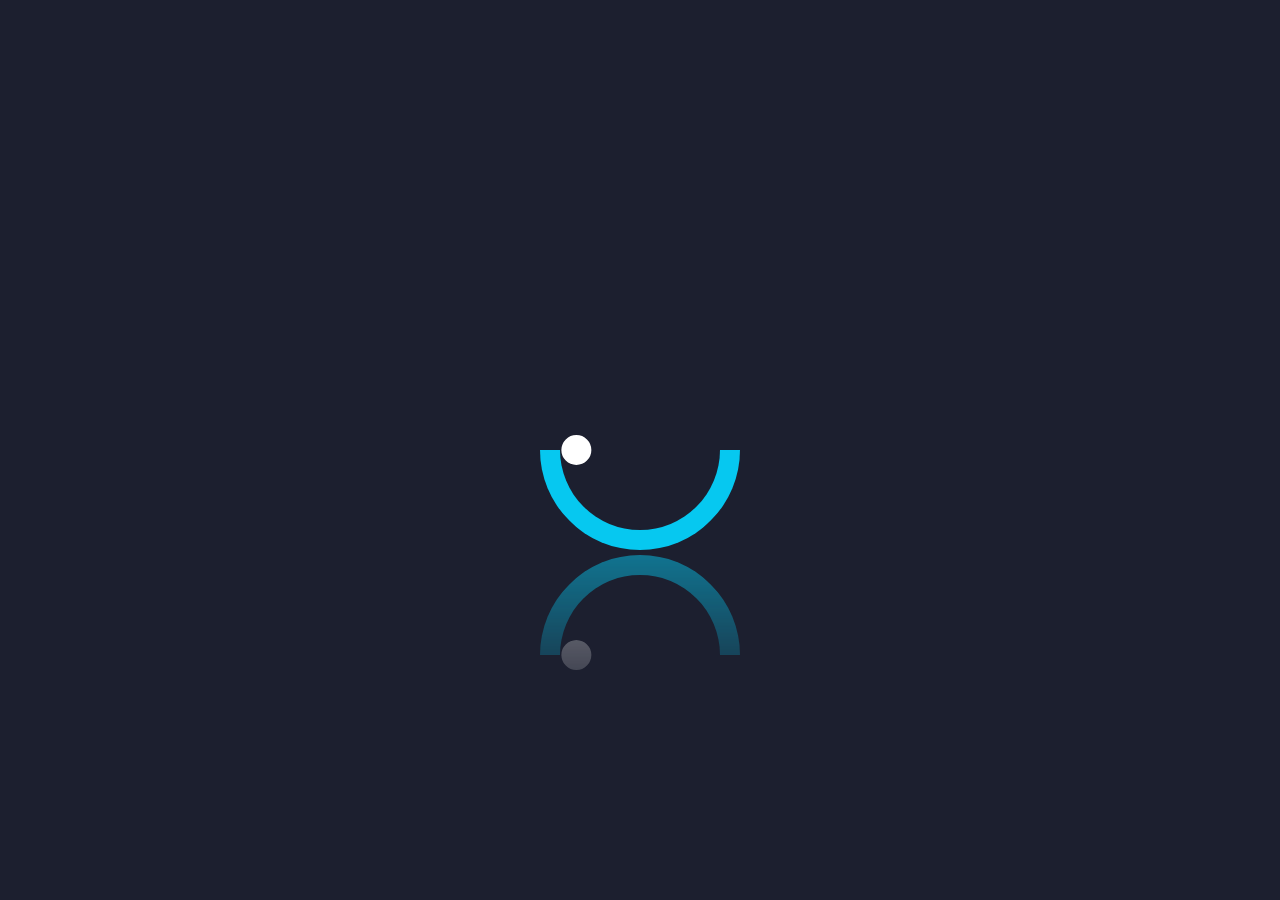
<file: 永动机/index.html>
<!DOCTYPE html>
<html lang="zh-CN">
	<head>
		<meta charset="UTF-8" />
		<meta name="viewport" content="width=device-width, initial-scale=1.0" />
		<title>永动机</title>
		<link rel="stylesheet" href="css/index.css" />
	</head>
	<body>
		<div class="container">
			<div class="loader">
				<div class="ball"></div>
			</div>
		</div>
	</body>
</html>
</file>
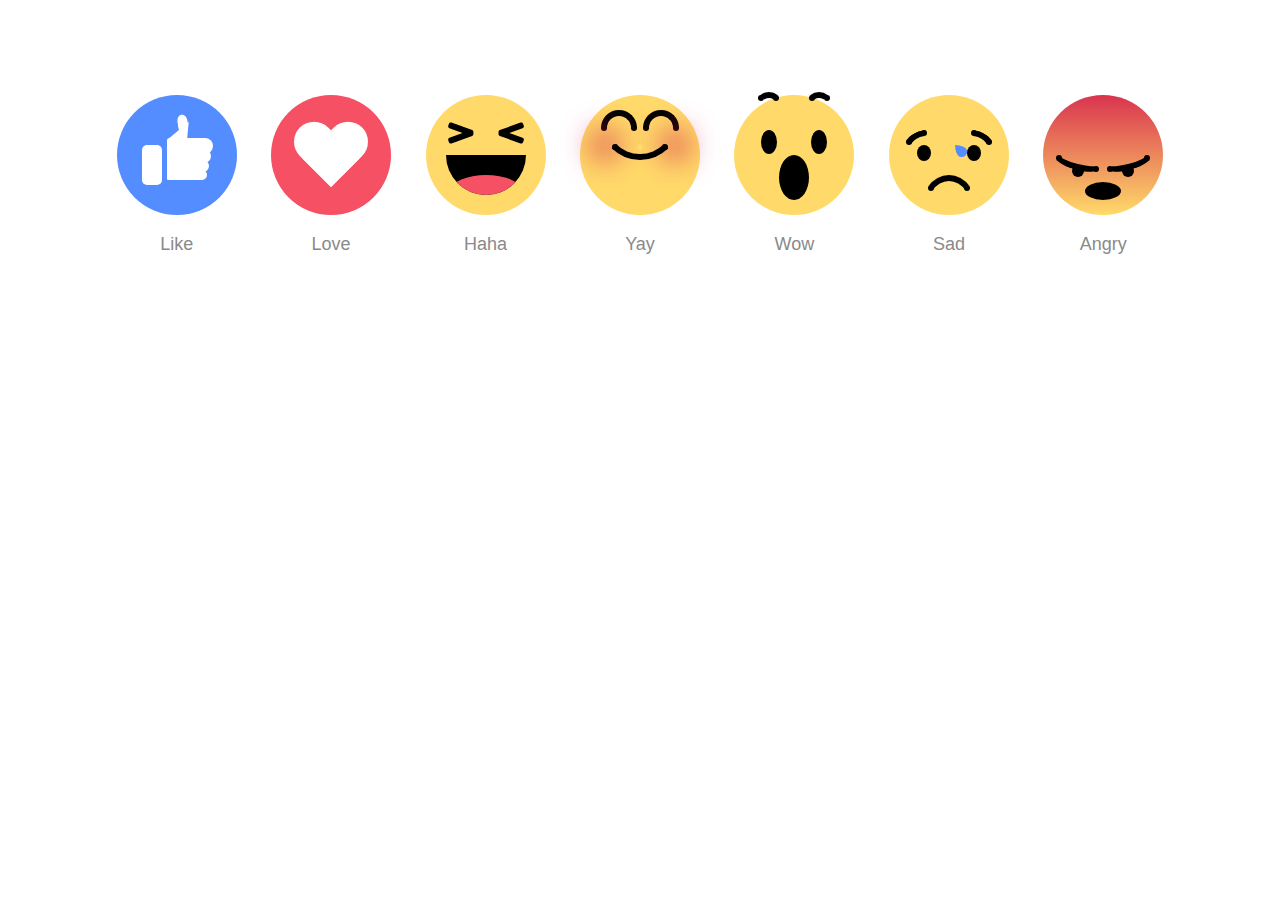
<file: CSS制作动态表情.html>
<!DOCTYPE html>
<html lang="en">

<head>
    <meta charset="UTF-8">
    <title>NBemoji</title>
    <!-- <link rel="stylesheet" href="style.css"> -->
    <style>
        body {
            text-align: center;
            margin: 80px auto 0;
            font-family: "Lucida Sans Unicode", "Lucida Grande", sans-serif;
        }

        .emoji {
            width: 120px;
            height: 120px;
            margin: 15px;
            background: #FFDA6A;
            display: inline-block;
            border-radius: 50%;
            position: relative;
        }

        .emoji:after {
            position: absolute;
            bottom: -40px;
            font-size: 18px;
            width: 60px;
            left: calc(50% - 30px);
            color: #8A8A8A;
        }

        .emoji__face,
        .emoji__eyebrows,
        .emoji__eyes,
        .emoji__mouth,
        .emoji__tongue,
        .emoji__heart,
        .emoji__hand,
        .emoji__thumb {
            position: absolute;
        }

        .emoji__face:before,
        .emoji__face:after,
        .emoji__eyebrows:before,
        .emoji__eyebrows:after,
        .emoji__eyes:before,
        .emoji__eyes:after,
        .emoji__mouth:before,
        .emoji__mouth:after,
        .emoji__tongue:before,
        .emoji__tongue:after,
        .emoji__heart:before,
        .emoji__heart:after,
        .emoji__hand:before,
        .emoji__hand:after,
        .emoji__thumb:before,
        .emoji__thumb:after {
            position: absolute;
            content: '';
        }

        .emoji__face {
            width: inherit;
            height: inherit;
        }

        .emoji--like {
            background: #548DFF;
        }

        .emoji--like:after {
            content: 'Like';
        }

        .emoji--like .emoji__hand {
            left: 25px;
            bottom: 30px;
            width: 20px;
            height: 40px;
            background: #FFFFFF;
            border-radius: 5px;
            z-index: 0;
            animation: hands-up 2s linear infinite;
        }

        .emoji--like .emoji__hand:before {
            left: 25px;
            bottom: 5px;
            width: 40px;
            background: inherit;
            height: 10px;
            border-radius: 2px 10px 10px 2px;
            box-shadow: 1px -9px 0 1px #FFFFFF, 2px -19px 0 2px #FFFFFF, 3px -29px 0 3px #FFFFFF;
        }

        .emoji--like .emoji__thumb {
            border-bottom: 20px solid #FFFFFF;
            border-left: 20px solid transparent;
            top: -25px;
            right: -25px;
            z-index: 2;
            transform: rotate(5deg);
            transform-origin: 0% 100%;
            animation: thumbs-up 2s linear infinite;
        }

        .emoji--like .emoji__thumb:before {
            border-radius: 50% 50% 0 0;
            background: #FFFFFF;
            width: 10px;
            height: 12px;
            left: -10px;
            top: -8px;
            transform: rotate(-15deg);
            transform-origin: 100% 100%;
            box-shadow: -1px 4px 0 -1px #FFFFFF;
        }

        .emoji--love {
            background: #F55064;
        }

        .emoji--love:after {
            content: 'Love';
        }

        .emoji--love .emoji__heart {
            left: calc(50% - 40px);
            top: calc(50% - 40px);
            width: 80px;
            height: 80px;
            animation: heart-beat 1s linear infinite alternate;
        }

        .emoji--love .emoji__heart:before,
        .emoji--love .emoji__heart:after {
            left: calc(50% - 20px);
            top: calc(50% - 32px);
            width: 40px;
            height: 64px;
            background: #FFFFFF;
            border-radius: 20px 20px 0 0;
        }

        .emoji--love .emoji__heart:before {
            transform: translate(20px) rotate(-45deg);
            transform-origin: 0 100%;
        }

        .emoji--love .emoji__heart:after {
            transform: translate(-20px) rotate(45deg);
            transform-origin: 100% 100%;
        }

        .emoji--haha:after {
            content: 'Haha';
        }

        .emoji--haha .emoji__face {
            animation: haha-face 2s linear infinite;
        }

        .emoji--haha .emoji__eyes {
            width: 26px;
            height: 6px;
            border-radius: 2px;
            left: calc(50% - 13px);
            top: 35px;
            transform: rotate(20deg);
            background: transparent;
            box-shadow: -25px 5px 0 0 #000000, 25px -5px 0 0 #000000;
        }

        .emoji--haha .emoji__eyes:after {
            left: 0;
            top: 0;
            width: 26px;
            height: 6px;
            border-radius: 2px;
            transform: rotate(-40deg);
            background: transparent;
            box-shadow: -25px -5px 0 0 #000000, 25px 5px 0 0 #000000;
        }

        .emoji--haha .emoji__mouth {
            width: 80px;
            height: 40px;
            left: calc(50% - 40px);
            top: 50%;
            background: #000000;
            border-radius: 0 0 40px 40px;
            overflow: hidden;
            z-index: 1;
            animation: haha-mouth 2s linear infinite;
        }

        .emoji--haha .emoji__tongue {
            width: 70px;
            height: 30px;
            background: #F55064;
            left: calc(50% - 35px);
            bottom: -10px;
            border-radius: 50%;
        }

        .emoji--yay:after {
            content: 'Yay';
            animation: yay-reverse 1s linear infinite;
        }

        .emoji--yay .emoji__face {
            animation: yay 1s linear infinite alternate;
        }

        .emoji--yay .emoji__eyebrows {
            left: calc(50% - 3px);
            top: 30px;
            height: 6px;
            width: 6px;
            border-radius: 50%;
            background: transparent;
            box-shadow: -6px 0 0 0 #000000, -36px 0 0 0px #000000, 6px 0 0 0 #000000, 36px 0 0 0px #000000;
        }

        .emoji--yay .emoji__eyebrows:before,
        .emoji--yay .emoji__eyebrows:after {
            width: 36px;
            height: 18px;
            border-radius: 60px 60px 0 0;
            background: transparent;
            border: 6px solid black;
            box-sizing: border-box;
            border-bottom: 0;
            bottom: 3px;
            left: calc(50% - 18px);
        }

        .emoji--yay .emoji__eyebrows:before {
            margin-left: -21px;
        }

        .emoji--yay .emoji__eyebrows:after {
            margin-left: 21px;
        }

        .emoji--yay .emoji__mouth {
            top: 60px;
            background: transparent;
            left: 50%;
        }

        .emoji--yay .emoji__mouth:after {
            width: 80px;
            height: 80px;
            left: calc(50% - 40px);
            top: -75px;
            border-radius: 50%;
            background: transparent;
            border: 6px solid #000000;
            box-sizing: border-box;
            border-top-color: transparent;
            border-left-color: transparent;
            border-right-color: transparent;
            z-index: 1;
        }

        .emoji--yay .emoji__mouth:before {
            width: 6px;
            height: 6px;
            background: transparent;
            border-radius: 50%;
            bottom: 5px;
            left: calc(50% - 3px);
            box-shadow: -25px 0 0 0 #000000, 25px 0 0 0 #000000, -35px -2px 30px 10px #D5234C, 35px -2px 30px 10px #D5234C;
        }

        .emoji--wow:after {
            content: 'Wow';
        }

        .emoji--wow .emoji__face {
            animation: wow-face 3s linear infinite;
        }

        .emoji--wow .emoji__eyebrows {
            left: calc(50% - 3px);
            height: 6px;
            width: 6px;
            border-radius: 50%;
            background: transparent;
            box-shadow: -18px 0 0 0 #000000, -33px 0 0 0 #000000, 18px 0 0 0 #000000, 33px 0 0 0 #000000;
            animation: wow-brow 3s linear infinite;
        }

        .emoji--wow .emoji__eyebrows:before,
        .emoji--wow .emoji__eyebrows:after {
            width: 24px;
            height: 20px;
            border: 6px solid #000000;
            box-sizing: border-box;
            border-radius: 50%;
            border-bottom-color: transparent;
            border-left-color: transparent;
            border-right-color: transparent;
            top: -3px;
            left: calc(50% - 12px);
        }

        .emoji--wow .emoji__eyebrows:before {
            margin-left: -25px;
        }

        .emoji--wow .emoji__eyebrows:after {
            margin-left: 25px;
        }

        .emoji--wow .emoji__eyes {
            width: 16px;
            height: 24px;
            left: calc(50% - 8px);
            top: 35px;
            border-radius: 50%;
            background: transparent;
            box-shadow: 25px 0 0 0 #000000, -25px 0 0 0 #000000;
        }

        .emoji--wow .emoji__mouth {
            width: 30px;
            height: 45px;
            left: calc(50% - 15px);
            top: 50%;
            border-radius: 50%;
            background: #000000;
            animation: wow-mouth 3s linear infinite;
        }

        .emoji--sad:after {
            content: 'Sad';
        }

        .emoji--sad .emoji__face {
            animation: sad-face 2s ease-in infinite;
        }

        .emoji--sad .emoji__eyebrows {
            left: calc(50% - 3px);
            top: 35px;
            height: 6px;
            width: 6px;
            border-radius: 50%;
            background: transparent;
            box-shadow: -40px 9px 0 0 #000000, -25px 0 0 0 #000000, 25px 0 0 0 #000000, 40px 9px 0 0 #000000;
        }

        .emoji--sad .emoji__eyebrows:before,
        .emoji--sad .emoji__eyebrows:after {
            width: 30px;
            height: 20px;
            border: 6px solid #000000;
            box-sizing: border-box;
            border-radius: 50%;
            border-bottom-color: transparent;
            border-left-color: transparent;
            border-right-color: transparent;
            top: 2px;
            left: calc(50% - 15px);
        }

        .emoji--sad .emoji__eyebrows:before {
            margin-left: -30px;
            transform: rotate(-30deg);
        }

        .emoji--sad .emoji__eyebrows:after {
            margin-left: 30px;
            transform: rotate(30deg);
        }

        .emoji--sad .emoji__eyes {
            width: 14px;
            height: 16px;
            left: calc(50% - 7px);
            top: 50px;
            border-radius: 50%;
            background: transparent;
            box-shadow: 25px 0 0 0 #000000, -25px 0 0 0 #000000;
        }

        .emoji--sad .emoji__eyes:after {
            background: #548DFF;
            width: 12px;
            height: 12px;
            margin-left: 6px;
            border-radius: 0 100% 40% 50% / 0 50% 40% 100%;
            transform-origin: 0% 0%;
            animation: tear-drop 2s ease-in infinite;
        }

        .emoji--sad .emoji__mouth {
            width: 60px;
            height: 80px;
            left: calc(50% - 30px);
            top: 80px;
            box-sizing: border-box;
            border: 6px solid #000000;
            border-radius: 50%;
            border-bottom-color: transparent;
            border-left-color: transparent;
            border-right-color: transparent;
            background: transparent;
            animation: sad-mouth 2s ease-in infinite;
        }

        .emoji--sad .emoji__mouth:after {
            width: 6px;
            height: 6px;
            background: transparent;
            border-radius: 50%;
            top: 4px;
            left: calc(50% - 3px);
            box-shadow: -18px 0 0 0 #000000, 18px 0 0 0 #000000;
        }

        .emoji--angry {
            background: linear-gradient(#D5234C -10%, #FFDA6A);
            background-size: 100%;
            animation: angry-color 2s ease-in infinite;
        }

        .emoji--angry:after {
            content: 'Angry';
        }

        .emoji--angry .emoji__face {
            animation: angry-face 2s ease-in infinite;
        }

        .emoji--angry .emoji__eyebrows {
            left: calc(50% - 3px);
            top: 55px;
            height: 6px;
            width: 6px;
            border-radius: 50%;
            background: transparent;
            box-shadow: -44px 5px 0 0 #000000, -7px 16px 0 0 #000000, 7px 16px 0 0 #000000, 44px 5px 0 0 #000000;
        }

        .emoji--angry .emoji__eyebrows:before,
        .emoji--angry .emoji__eyebrows:after {
            width: 50px;
            height: 20px;
            border: 6px solid #000000;
            box-sizing: border-box;
            border-radius: 50%;
            border-top-color: transparent;
            border-left-color: transparent;
            border-right-color: transparent;
            top: 0;
            left: calc(50% - 25px);
        }

        .emoji--angry .emoji__eyebrows:before {
            margin-left: -25px;
            transform: rotate(15deg);
        }

        .emoji--angry .emoji__eyebrows:after {
            margin-left: 25px;
            transform: rotate(-15deg);
        }

        .emoji--angry .emoji__eyes {
            width: 12px;
            height: 12px;
            left: calc(50% - 6px);
            top: 70px;
            border-radius: 50%;
            background: transparent;
            box-shadow: 25px 0 0 0 #000000, -25px 0 0 0 #000000;
        }

        .emoji--angry .emoji__mouth {
            width: 36px;
            height: 18px;
            left: calc(50% - 18px);
            bottom: 15px;
            background: #000000;
            border-radius: 50%;
            animation: angry-mouth 2s ease-in infinite;
        }

        @keyframes heart-beat {
            25% {
                transform: scale(1.1);
            }

            75% {
                transform: scale(0.6);
            }
        }

        @keyframes haha-face {
            10% {
                transform: translateY(25px);
            }

            20% {
                transform: translateY(15px);
            }

            30% {
                transform: translateY(25px);
            }

            40% {
                transform: translateY(15px);
            }

            50% {
                transform: translateY(25px);
            }

            60% {
                transform: translateY(0);
            }

            70% {
                transform: translateY(-10px);
            }

            80% {
                transform: translateY(0);
            }

            90% {
                transform: translateY(-10px);
            }
        }

        @keyframes haha-mouth {
            10% {
                transform: scale(0.6);
                top: 45%;
            }

            20% {
                transform: scale(0.8);
                top: 45%;
            }

            30% {
                transform: scale(0.6);
                top: 45%;
            }

            40% {
                transform: scale(0.8);
                top: 45%;
            }

            50% {
                transform: scale(0.6);
                top: 45%;
            }

            60% {
                transform: scale(1);
                top: 50%;
            }

            70% {
                transform: scale(1.2);
                top: 50%;
            }

            80% {
                transform: scale(1);
                top: 50%;
            }

            90% {
                transform: scale(1.1);
                top: 50%;
            }
        }

        @keyframes yay {
            25% {
                transform: rotate(-15deg);
            }

            75% {
                transform: rotate(15deg);
            }
        }

        @keyframes wow-face {

            15%,
            25% {
                transform: rotate(20deg) translateX(-25px);
            }

            45%,
            65% {
                transform: rotate(-20deg) translateX(25px);
            }

            75%,
            100% {
                transform: rotate(0deg) translateX(0);
            }
        }

        @keyframes wow-brow {

            15%,
            65% {
                top: 25px;
            }

            75%,
            100%,
            0% {
                top: 15px;
            }
        }

        @keyframes wow-mouth {

            10%,
            30% {
                width: 20px;
                height: 20px;
                left: calc(50% - 10px);
            }

            50%,
            70% {
                width: 30px;
                height: 40px;
                left: calc(50% - 15px);
            }

            75%,
            100% {
                height: 50px;
            }
        }

        @keyframes sad-face {

            25%,
            35% {
                top: -15px;
            }

            55%,
            95% {
                top: 10px;
            }

            100%,
            0% {
                top: 0;
            }
        }

        @keyframes sad-mouth {

            25%,
            35% {
                transform: scale(0.85);
                top: 70px;
            }

            55%,
            100%,
            0% {
                transform: scale(1);
                top: 80px;
            }
        }

        @keyframes tear-drop {

            0%,
            100% {
                display: block;
                left: 35px;
                top: 15px;
                transform: rotate(45deg) scale(0);
            }

            25% {
                display: block;
                left: 35px;
                transform: rotate(45deg) scale(2);
            }

            49.9% {
                display: block;
                left: 35px;
                top: 65px;
                transform: rotate(45deg) scale(0);
            }

            50% {
                display: block;
                left: -35px;
                top: 15px;
                transform: rotate(45deg) scale(0);
            }

            75% {
                display: block;
                left: -35px;
                transform: rotate(45deg) scale(2);
            }

            99.9% {
                display: block;
                left: -35px;
                top: 65px;
                transform: rotate(45deg) scale(0);
            }
        }

        @keyframes hands-up {
            25% {
                transform: rotate(15deg);
            }

            50% {
                transform: rotate(-15deg) translateY(-10px);
            }

            75%,
            100% {
                transform: rotate(0deg);
            }
        }

        @keyframes thumbs-up {
            25% {
                transform: rotate(20deg);
            }

            50%,
            100% {
                transform: rotate(5deg);
            }
        }

        @keyframes angry-color {

            45%,
            60% {
                background-size: 250%;
            }

            85%,
            100%,
            0% {
                background-size: 100%;
            }
        }

        @keyframes angry-face {

            35%,
            60% {
                transform: translateX(0) translateY(10px) scale(0.9);
            }

            40% {
                transform: translateX(-5px) translateY(10px) scale(0.9);
            }

            45% {
                transform: translateX(5px) translateY(10px) scale(0.9);
            }

            50% {
                transform: translateX(-5px) translateY(10px) scale(0.9);
            }

            55% {
                transform: translateX(5px) translateY(10px) scale(0.9);
            }
        }

        @keyframes angry-mouth {

            25%,
            50% {
                height: 6px;
                bottom: 25px;
            }
        }
    </style>
</head>

<body>
    <div class="emoji  emoji--like">
        <div class="emoji__hand">
            <div class="emoji__thumb"></div>
        </div>
    </div>
    <div class="emoji  emoji--love">
        <div class="emoji__heart"></div>
    </div>
    <div class="emoji  emoji--haha">
        <div class="emoji__face">
            <div class="emoji__eyes"></div>
            <div class="emoji__mouth">
                <div class="emoji__tongue"></div>
            </div>
        </div>
    </div>
    <div class="emoji  emoji--yay">
        <div class="emoji__face">
            <div class="emoji__eyebrows"></div>
            <div class="emoji__mouth"></div>
        </div>
    </div>
    <div class="emoji  emoji--wow">
        <div class="emoji__face">
            <div class="emoji__eyebrows"></div>
            <div class="emoji__eyes"></div>
            <div class="emoji__mouth"></div>
        </div>
    </div>
    <div class="emoji  emoji--sad">
        <div class="emoji__face">
            <div class="emoji__eyebrows"></div>
            <div class="emoji__eyes"></div>
            <div class="emoji__mouth"></div>
        </div>
    </div>
    <div class="emoji  emoji--angry">
        <div class="emoji__face">
            <div class="emoji__eyebrows"></div>
            <div class="emoji__eyes"></div>
            <div class="emoji__mouth"></div>
        </div>
    </div>
</body>

</html>
</file>
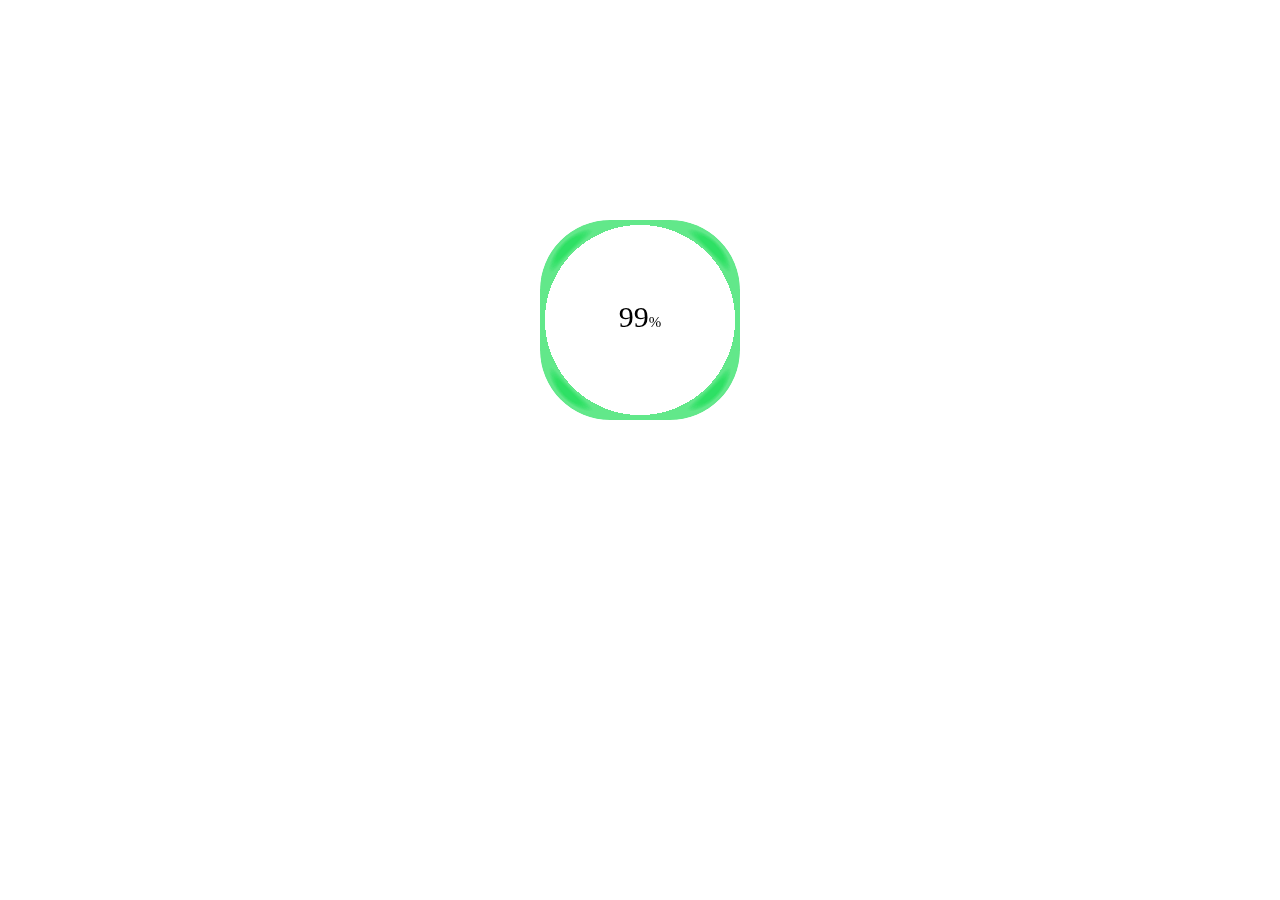
<file: 充电效果.html>
<!DOCTYPE html>
<html lang="en">
<head>
    <meta charset="UTF-8">
    <meta name="viewport" content="width=device-width, initial-scale=1.0">
    <meta http-equiv="X-UA-Compatible" content="ie=edge">
    <title>Document</title>
    <style>
        body,
        html {
            height: 100%;
        }

        body {
            margin: 0;
            display: flex;
            justify-content: center;
            align-items: center;
            /* 全局配色 */
            --c: rgb(47, 224, 100);
        }

        #box {
            width: 300px;
            height: 600px;
            position: relative;
            /* 背景色 */
            /* background: #f7f6f6; */
            overflow: hidden;
            padding: 50px 0;
            box-sizing: border-box;
        ;
        }

        .box {
            width: 100%;
            height: 100%;
            position: absolute;
            display: flex;
            justify-content: center;
            /* 此处尽量不要设置背景色,可以选择在父标签上设置背景色，否则没有黏黏的效果 */
            filter: url("#goo");
        }

        /* 电量文字 */
        .text {
            font-weight: 200;
            font-size: 30px;
            margin-top: 100px;
        }

        /* 电量文字 */
        .text span {
            font-size: 15px;
        }

        /* 顶部的两个旋转小球 */
        .top_ball {
            width: 200px;
            height: 200px;
            border-radius: 35%;
            opacity: 0.5;
            position: absolute;
            top: 20px;
            z-index: 10;
            /* 从中心向外剪切圆，相当于掏空 */
            -webkit-mask: radial-gradient(transparent 95px, white 0px);
        }

        /* 顶部的两个旋转小球 */
        .top_ball.one {
            background: var(--c);
            animation: ballZhuan 5s linear infinite;
        }

        /* 顶部的两个旋转小球 */
        .top_ball.two {
            background: var(--c);
            animation: ballZhuan 8s linear infinite;
        }

        @keyframes ballZhuan {
            100% {
                transform: rotate(360deg);
            }
        }

        /* 底部的小球 */
        .dot {
            display: block;
            width: 20px;
            height: 20px;
            border-radius: 50%;
            background: var(--c);
            position: absolute;
            z-index: -1;
            bottom: -50px;
        }

        .dot:nth-of-type(1) {
            width: 40px;
            height: 40px;
            right: 100px;
            animation: dotMove 5s linear infinite;
        }

        .dot:nth-of-type(2) {
            width: 50px;
            height: 50px;
            left: 100px;
            animation: dotMove 6s linear infinite;
        }

        .dot:nth-of-type(3) {
            animation: dotMove 3s linear infinite;
        }

        .dot:nth-of-type(4) {
            width: 15px;
            height: 15px;
            left: 100px;
            animation: dotMove 2s linear infinite;
        }

        .dot:nth-of-type(5) {
            width: 30px;
            height: 30px;
            animation: dotMove 4s linear infinite;
        }

        @keyframes dotMove {
            0% {
                transform: translateY(0px);
                opacity: 1;
            }

            98% {
                opacity: 1;
            }

            100% {
                transform: translateY(-410px);
                opacity: 0;
            }
        }
    </style>
</head>

<body>
<div id="box">
    <div class="box">
        <div class="text">99<span>%</span></div>
        <div class="top_ball one"></div>
        <div class="top_ball two"></div>
        <span class="dot"></span>
        <span class="dot"></span>
        <span class="dot"></span>
        <span class="dot"></span>
        <span class="dot"></span>
        <span class="dot"></span>
    </div>
</div>

<svg style="width: 0; height: 0;">
    <defs>
        <filter id="shadowed-goo">
            <feGaussianBlur in="SourceGraphic" result="blur" stdDeviation="10" />
            <feColorMatrix in="blur" mode="matrix" values="1 0 0 0 0  0 1 0 0 0  0 0 1 0 0  0 0 0 18 -7"
                           result="goo" />
            <feGaussianBlur in="goo" stdDeviation="3" result="shadow" />
            <feColorMatrix in="shadow" mode="matrix" values="0 0 0 0 0  0 0 0 0 0  0 0 0 0 0  0 0 0 1 -0.2"
                           result="shadow" />
            <feOffset in="shadow" dx="1" dy="1" result="shadow" />
            <feBlend in2="shadow" in="goo" result="goo" />
            <feBlend in2="goo" in="SourceGraphic" result="mix" />
        </filter>
        <filter id="goo">
            <feGaussianBlur in="SourceGraphic" result="blur" stdDeviation="10" />
            <feColorMatrix in="blur" mode="matrix" values="1 0 0 0 0  0 1 0 0 0  0 0 1 0 0  0 0 0 18 -7"
                           result="goo" />
            <feBlend in2="goo" in="SourceGraphic" result="mix" />
        </filter>
    </defs>
</svg>
</body>

</html>
</file>
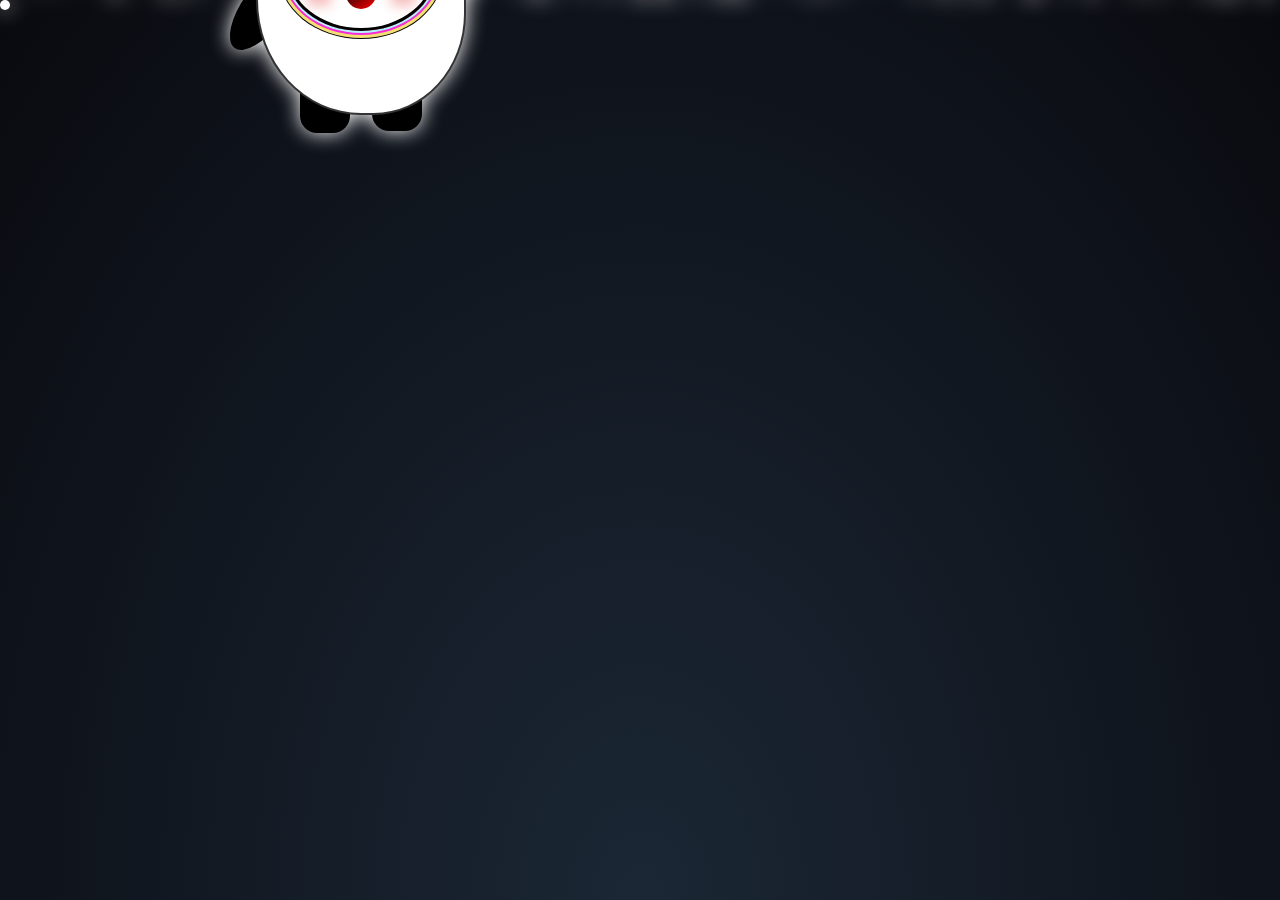
<file: 冰敦敦.html>
<!DOCTYPE html>
<html lang="en">
<head>
    <meta charset="UTF-8">
    <meta http-equiv="X-UA-Compatible" content="IE=edge">
    <meta name="viewport" content="width=device-width, initial-scale=1.0">
    <title>Document</title>
    <style>
        * {
    margin:0;
    padding:0;
    box-sizing: border-box;
  }
a {
 color: rgb(0,0,210);
}
  
  .out {
    width: 210px;
    height: 230px;
    margin: 50px auto;
    align-self: center;
    position: absolute;
    z-index: 999;
    left:20%
  }
  .main-box {
    width:210px;
    height:230px;
    background-color:#fff;
    border: 2px solid #333;
    border-radius: 50% 50% 44% 50%;
  }
  .ear {
    width:40px;
    height:40px;
    border-radius:50%;
    background:#000;
    position:absolute;
    left:19px;
    top:0;
    z-index:-1;  /*这样会被身体*/
  }
  
  .ear.right {
    left:unset;
    right:19px;
  }
  
  .hand {
    width:100px;
    height:43px;
    background:#000;
    border-radius:50%;
    position:absolute;
  }
  .hand.left {
    top:44%;
    left:-20%;
    transform: rotate(306deg);
    z-index:-1
  }
  .hand.right {
    top: 29%;
    right:-20%;
    transform:rotate(300deg);
    z-index:-1;
  }
  .foot {
    width:50px;
    height:80px;
    background:#000;
    position: absolute;
    border-radius:17px;
    z-index:-1;
  }
  .foot.left {
    bottom:-8%;
    left:21%;
  }
  .foot.right {
    right:21%;
    bottom:-7%;
  }
  .face {
    width:73%;
    height:120px;
    border:3px solid #000;
    border-radius: 50%;
    position:relative;
    margin:24px auto;
    align-items: center;
    box-shadow:0 0 0 2px #b7f2ff, 0 0 0 4px #f52dd6, 0 0 0 7px #f4df74, 0 0 0 8px #000;
  }
  
  .eye {
    width:43px;
    height:57px;
    background:#000;
    border-radius:50%;
    position:absolute;
    top: 18%;
  }
  .inner-eye {
    width:30px;
    height:30px;
    background:#000;
    border:2px solid #fff;
    border-radius:50%;
    margin:6px;
    position:absolute;
  }
  .inner-eye:before,.inner-eye:after {
    content:'';
    position:absolute;
    background:#fff;
    border-radius:50%;
  }
  .inner-eye:before {
    width:10px;
    height:10px;
    left:10px;
   top:2px;
  }
  .inner-eye:after {
   width:5px;
   height:5px;
   top:15px;
   left:15px;
  }
  .left.eye {
    left:10%;
    transform:rotate(44deg);
  }
  .right.eye {
    right:10%;
    transform:rotate(-44deg);
  }
  .inner-eye {
   transform:rotate(3deg);
  }
  .nose {
   width:18px;
   height:16px;
   background:#000;
   border-radius:6px 6px 50% 50% /6px 6px 50% 50%;
   position:absolute;
   left:50%;
   transform:translateX(-50%);
   top:44%;
  }
  
  .mouth {
   left:50%;
   width:30px;
   height:20px;
   position:absolute;
   transform:translateX(-50%);
   bottom:17%;
   border-radius:0 0 15px 15px/
    0 0 15px 15px;
   background-image: linear-gradient(to bottom right, rgb(20,5,5), red);
  }
  
  .mouth:before {
   content:'';
   width:10px;
   height:1px;
   left:-3px;
   top:-1px;
   position:absolute;
   background:#000;
   transform:rotate(325deg);
   z-index:2;
  }
  .mouth:after {
   content:'';
   width:10px;
   height:1px;
   right:-3px;
   top:-1px;
   position:absolute;
   background: #000;
   transform:rotate(37deg);
  }
  .tongue {
   width:38px;height:38px;
   border-radius:50%; position:absolute;
   top:22%;
   left:-5%;
   background:#df2821;
   z-index:-1; /*本来想画舌头的,但是最后用了渐变色*/ 
   display:none;
  }
  .blush {
   width:0;
   height:0;
   position:absolute;
   bottom:30%;
   border-radius:50%;
   box-shadow:0 0 12px 12px rgba(222,40,34,0.3)
  }
  .right.blush {
   right:21%;
  }
  .left.blush {
   left:21%;
  }

body {
    height: 100vh;
    background: radial-gradient(ellipse at bottom, #1b2735 0%, #090a0f 100%);
    overflow: hidden;
    filter: drop-shadow(0 0 10px white);
  }
  
  .snow {
    position: absolute;
    width: 10px;
    height: 10px;
    background: white;
    border-radius: 50%;
  }
  .snow:nth-child(1) {
    opacity: 0.18;
    transform: translate(96.5093vw, -10px) scale(0.7737);
    animation: fall-1 13s -1s linear infinite;
  }
  @keyframes fall-1 {
    50.034% {
      transform: translate(100.991vw, 50.034vh) scale(0.7737);
    }
    to {
      transform: translate(98.75015vw, 100vh) scale(0.7737);
    }
  }
  .snow:nth-child(2) {
    opacity: 0.1376;
    transform: translate(18.5825vw, -10px) scale(0.1228);
    animation: fall-2 22s -9s linear infinite;
  }
  @keyframes fall-2 {
    44.373% {
      transform: translate(17.0818vw, 44.373vh) scale(0.1228);
    }
    to {
      transform: translate(17.83215vw, 100vh) scale(0.1228);
    }
  }
  .snow:nth-child(3) {
    opacity: 0.4925;
    transform: translate(62.2902vw, -10px) scale(0.5303);
    animation: fall-3 17s -24s linear infinite;
  }
  @keyframes fall-3 {
    71.415% {
      transform: translate(56.581vw, 71.415vh) scale(0.5303);
    }
    to {
      transform: translate(59.4356vw, 100vh) scale(0.5303);
    }
  }
  .snow:nth-child(4) {
    opacity: 0.0994;
    transform: translate(49.9008vw, -10px) scale(0.9579);
    animation: fall-4 19s -5s linear infinite;
  }
  @keyframes fall-4 {
    72.542% {
      transform: translate(41.4108vw, 72.542vh) scale(0.9579);
    }
    to {
      transform: translate(45.6558vw, 100vh) scale(0.9579);
    }
  }
  .snow:nth-child(5) {
    opacity: 0.7665;
    transform: translate(42.6029vw, -10px) scale(0.1031);
    animation: fall-5 26s -12s linear infinite;
  }
  @keyframes fall-5 {
    31.98% {
      transform: translate(48.3028vw, 31.98vh) scale(0.1031);
    }
    to {
      transform: translate(45.45285vw, 100vh) scale(0.1031);
    }
  }
  .snow:nth-child(6) {
    opacity: 0.3766;
    transform: translate(43.5062vw, -10px) scale(0.5173);
    animation: fall-6 15s -25s linear infinite;
  }
  @keyframes fall-6 {
    67.12% {
      transform: translate(48.628vw, 67.12vh) scale(0.5173);
    }
    to {
      transform: translate(46.0671vw, 100vh) scale(0.5173);
    }
  }
  .snow:nth-child(7) {
    opacity: 0.6308;
    transform: translate(16.9055vw, -10px) scale(0.3028);
    animation: fall-7 15s -22s linear infinite;
  }
  @keyframes fall-7 {
    39.035% {
      transform: translate(8.8581vw, 39.035vh) scale(0.3028);
    }
    to {
      transform: translate(12.8818vw, 100vh) scale(0.3028);
    }
  }
  .snow:nth-child(8) {
    opacity: 0.8784;
    transform: translate(93.3739vw, -10px) scale(0.6223);
    animation: fall-8 25s -21s linear infinite;
  }
  @keyframes fall-8 {
    38.494% {
      transform: translate(94.4675vw, 38.494vh) scale(0.6223);
    }
    to {
      transform: translate(93.9207vw, 100vh) scale(0.6223);
    }
  }
  .snow:nth-child(9) {
    opacity: 0.1042;
    transform: translate(58.4033vw, -10px) scale(0.0183);
    animation: fall-9 18s -27s linear infinite;
  }
  @keyframes fall-9 {
    56.982% {
      transform: translate(62.4668vw, 56.982vh) scale(0.0183);
    }
    to {
      transform: translate(60.43505vw, 100vh) scale(0.0183);
    }
  }
  .snow:nth-child(10) {
    opacity: 0.5679;
    transform: translate(99.6277vw, -10px) scale(0.0602);
    animation: fall-10 12s -18s linear infinite;
  }
  @keyframes fall-10 {
    51.173% {
      transform: translate(107.7105vw, 51.173vh) scale(0.0602);
    }
    to {
      transform: translate(103.6691vw, 100vh) scale(0.0602);
    }
  }
  .snow:nth-child(11) {
    opacity: 0.4525;
    transform: translate(40.6228vw, -10px) scale(0.5025);
    animation: fall-11 13s -25s linear infinite;
  }
  @keyframes fall-11 {
    77.112% {
      transform: translate(34.9728vw, 77.112vh) scale(0.5025);
    }
    to {
      transform: translate(37.7978vw, 100vh) scale(0.5025);
    }
  }
  .snow:nth-child(12) {
    opacity: 0.4792;
    transform: translate(41.3251vw, -10px) scale(0.4619);
    animation: fall-12 15s -26s linear infinite;
  }
  @keyframes fall-12 {
    52.634% {
      transform: translate(46.2826vw, 52.634vh) scale(0.4619);
    }
    to {
      transform: translate(43.80385vw, 100vh) scale(0.4619);
    }
  }
  .snow:nth-child(13) {
    opacity: 0.1727;
    transform: translate(20.2109vw, -10px) scale(0.1025);
    animation: fall-13 20s -15s linear infinite;
  }
  @keyframes fall-13 {
    61.033% {
      transform: translate(22.6013vw, 61.033vh) scale(0.1025);
    }
    to {
      transform: translate(21.4061vw, 100vh) scale(0.1025);
    }
  }
  .snow:nth-child(14) {
    opacity: 0.9374;
    transform: translate(57.3282vw, -10px) scale(0.9254);
    animation: fall-14 26s -24s linear infinite;
  }
  @keyframes fall-14 {
    34.147% {
      transform: translate(67.1024vw, 34.147vh) scale(0.9254);
    }
    to {
      transform: translate(62.2153vw, 100vh) scale(0.9254);
    }
  }
  .snow:nth-child(15) {
    opacity: 0.4387;
    transform: translate(37.4688vw, -10px) scale(0.0426);
    animation: fall-15 21s -22s linear infinite;
  }
  @keyframes fall-15 {
    40.513% {
      transform: translate(35.0293vw, 40.513vh) scale(0.0426);
    }
    to {
      transform: translate(36.24905vw, 100vh) scale(0.0426);
    }
  }
  .snow:nth-child(16) {
    opacity: 0.2037;
    transform: translate(61.821vw, -10px) scale(0.2711);
    animation: fall-16 14s -26s linear infinite;
  }
  @keyframes fall-16 {
    55.873% {
      transform: translate(68.6397vw, 55.873vh) scale(0.2711);
    }
    to {
      transform: translate(65.23035vw, 100vh) scale(0.2711);
    }
  }
  .snow:nth-child(17) {
    opacity: 0.9295;
    transform: translate(18.1675vw, -10px) scale(0.0603);
    animation: fall-17 15s -9s linear infinite;
  }
  @keyframes fall-17 {
    34.696% {
      transform: translate(14.4627vw, 34.696vh) scale(0.0603);
    }
    to {
      transform: translate(16.3151vw, 100vh) scale(0.0603);
    }
  }
  .snow:nth-child(18) {
    opacity: 0.2878;
    transform: translate(97.0123vw, -10px) scale(0.6176);
    animation: fall-18 19s -10s linear infinite;
  }
  @keyframes fall-18 {
    32.585% {
      transform: translate(91.2203vw, 32.585vh) scale(0.6176);
    }
    to {
      transform: translate(94.1163vw, 100vh) scale(0.6176);
    }
  }
  .snow:nth-child(19) {
    opacity: 0.5367;
    transform: translate(25.5255vw, -10px) scale(0.6361);
    animation: fall-19 28s -7s linear infinite;
  }
  @keyframes fall-19 {
    33.028% {
      transform: translate(32.7913vw, 33.028vh) scale(0.6361);
    }
    to {
      transform: translate(29.1584vw, 100vh) scale(0.6361);
    }
  }
  .snow:nth-child(20) {
    opacity: 0.5603;
    transform: translate(55.8914vw, -10px) scale(0.0917);
    animation: fall-20 19s -10s linear infinite;
  }
  @keyframes fall-20 {
    78.026% {
      transform: translate(62.638vw, 78.026vh) scale(0.0917);
    }
    to {
      transform: translate(59.2647vw, 100vh) scale(0.0917);
    }
  }
  .snow:nth-child(21) {
    opacity: 0.5722;
    transform: translate(56.479vw, -10px) scale(0.8807);
    animation: fall-21 10s -3s linear infinite;
  }
  @keyframes fall-21 {
    48.368% {
      transform: translate(54.1476vw, 48.368vh) scale(0.8807);
    }
    to {
      transform: translate(55.3133vw, 100vh) scale(0.8807);
    }
  }
  .snow:nth-child(22) {
    opacity: 0.1154;
    transform: translate(96.8984vw, -10px) scale(0.8415);
    animation: fall-22 17s -24s linear infinite;
  }
  @keyframes fall-22 {
    32.903% {
      transform: translate(92.1126vw, 32.903vh) scale(0.8415);
    }
    to {
      transform: translate(94.5055vw, 100vh) scale(0.8415);
    }
  }
  .snow:nth-child(23) {
    opacity: 0.521;
    transform: translate(19.099vw, -10px) scale(0.1698);
    animation: fall-23 17s -11s linear infinite;
  }
  @keyframes fall-23 {
    71.604% {
      transform: translate(16.0708vw, 71.604vh) scale(0.1698);
    }
    to {
      transform: translate(17.5849vw, 100vh) scale(0.1698);
    }
  }
  .snow:nth-child(24) {
    opacity: 0.5579;
    transform: translate(14.396vw, -10px) scale(0.099);
    animation: fall-24 23s -18s linear infinite;
  }
  @keyframes fall-24 {
    51.256% {
      transform: translate(12.7602vw, 51.256vh) scale(0.099);
    }
    to {
      transform: translate(13.5781vw, 100vh) scale(0.099);
    }
  }
  .snow:nth-child(25) {
    opacity: 0.2352;
    transform: translate(61.4919vw, -10px) scale(0.4909);
    animation: fall-25 19s -28s linear infinite;
  }
  @keyframes fall-25 {
    36.226% {
      transform: translate(52.9698vw, 36.226vh) scale(0.4909);
    }
    to {
      transform: translate(57.23085vw, 100vh) scale(0.4909);
    }
  }
  .snow:nth-child(26) {
    opacity: 0.6809;
    transform: translate(72.3699vw, -10px) scale(0.5045);
    animation: fall-26 12s -18s linear infinite;
  }
  @keyframes fall-26 {
    62.006% {
      transform: translate(70.3557vw, 62.006vh) scale(0.5045);
    }
    to {
      transform: translate(71.3628vw, 100vh) scale(0.5045);
    }
  }
  .snow:nth-child(27) {
    opacity: 0.142;
    transform: translate(3.561vw, -10px) scale(0.9106);
    animation: fall-27 20s -9s linear infinite;
  }
  @keyframes fall-27 {
    47.381% {
      transform: translate(5.9185vw, 47.381vh) scale(0.9106);
    }
    to {
      transform: translate(4.73975vw, 100vh) scale(0.9106);
    }
  }
  .snow:nth-child(28) {
    opacity: 0.3996;
    transform: translate(84.9754vw, -10px) scale(0.9818);
    animation: fall-28 18s -30s linear infinite;
  }
  @keyframes fall-28 {
    50.143% {
      transform: translate(91.7316vw, 50.143vh) scale(0.9818);
    }
    to {
      transform: translate(88.3535vw, 100vh) scale(0.9818);
    }
  }
  .snow:nth-child(29) {
    opacity: 0.6309;
    transform: translate(98.6096vw, -10px) scale(0.8746);
    animation: fall-29 25s -24s linear infinite;
  }
  @keyframes fall-29 {
    70.947% {
      transform: translate(94.8798vw, 70.947vh) scale(0.8746);
    }
    to {
      transform: translate(96.7447vw, 100vh) scale(0.8746);
    }
  }
  .snow:nth-child(30) {
    opacity: 0.6576;
    transform: translate(51.1319vw, -10px) scale(0.871);
    animation: fall-30 16s -11s linear infinite;
  }
  @keyframes fall-30 {
    36.96% {
      transform: translate(58.7686vw, 36.96vh) scale(0.871);
    }
    to {
      transform: translate(54.95025vw, 100vh) scale(0.871);
    }
  }
  .snow:nth-child(31) {
    opacity: 0.1967;
    transform: translate(31.9873vw, -10px) scale(0.0506);
    animation: fall-31 29s -14s linear infinite;
  }
  @keyframes fall-31 {
    53.415% {
      transform: translate(33.5847vw, 53.415vh) scale(0.0506);
    }
    to {
      transform: translate(32.786vw, 100vh) scale(0.0506);
    }
  }
  .snow:nth-child(32) {
    opacity: 0.1475;
    transform: translate(9.0249vw, -10px) scale(0.5753);
    animation: fall-32 21s -14s linear infinite;
  }
  @keyframes fall-32 {
    76.29% {
      transform: translate(15.1099vw, 76.29vh) scale(0.5753);
    }
    to {
      transform: translate(12.0674vw, 100vh) scale(0.5753);
    }
  }
  .snow:nth-child(33) {
    opacity: 0.7929;
    transform: translate(41.8045vw, -10px) scale(0.8858);
    animation: fall-33 16s -10s linear infinite;
  }
  @keyframes fall-33 {
    58.973% {
      transform: translate(43.5653vw, 58.973vh) scale(0.8858);
    }
    to {
      transform: translate(42.6849vw, 100vh) scale(0.8858);
    }
  }
  .snow:nth-child(34) {
    opacity: 0.8142;
    transform: translate(33.4004vw, -10px) scale(0.1395);
    animation: fall-34 25s -15s linear infinite;
  }
  @keyframes fall-34 {
    35.89% {
      transform: translate(27.8211vw, 35.89vh) scale(0.1395);
    }
    to {
      transform: translate(30.61075vw, 100vh) scale(0.1395);
    }
  }
  .snow:nth-child(35) {
    opacity: 0.9338;
    transform: translate(52.1608vw, -10px) scale(0.3551);
    animation: fall-35 23s -11s linear infinite;
  }
  @keyframes fall-35 {
    67.369% {
      transform: translate(57.7897vw, 67.369vh) scale(0.3551);
    }
    to {
      transform: translate(54.97525vw, 100vh) scale(0.3551);
    }
  }
  .snow:nth-child(36) {
    opacity: 0.676;
    transform: translate(1.1729vw, -10px) scale(0.1694);
    animation: fall-36 13s -9s linear infinite;
  }
  @keyframes fall-36 {
    42.213% {
      transform: translate(5.6774vw, 42.213vh) scale(0.1694);
    }
    to {
      transform: translate(3.42515vw, 100vh) scale(0.1694);
    }
  }
  .snow:nth-child(37) {
    opacity: 0.0412;
    transform: translate(4.4378vw, -10px) scale(0.2362);
    animation: fall-37 15s -24s linear infinite;
  }
  @keyframes fall-37 {
    35.223% {
      transform: translate(13.2805vw, 35.223vh) scale(0.2362);
    }
    to {
      transform: translate(8.85915vw, 100vh) scale(0.2362);
    }
  }
  .snow:nth-child(38) {
    opacity: 0.4229;
    transform: translate(27.3686vw, -10px) scale(0.2236);
    animation: fall-38 12s -26s linear infinite;
  }
  @keyframes fall-38 {
    35.242% {
      transform: translate(26.4878vw, 35.242vh) scale(0.2236);
    }
    to {
      transform: translate(26.9282vw, 100vh) scale(0.2236);
    }
  }
  .snow:nth-child(39) {
    opacity: 0.3562;
    transform: translate(4.9693vw, -10px) scale(0.3272);
    animation: fall-39 16s -19s linear infinite;
  }
  @keyframes fall-39 {
    64.543% {
      transform: translate(-2.6604vw, 64.543vh) scale(0.3272);
    }
    to {
      transform: translate(1.15445vw, 100vh) scale(0.3272);
    }
  }
  .snow:nth-child(40) {
    opacity: 0.1528;
    transform: translate(84.302vw, -10px) scale(0.2165);
    animation: fall-40 21s -26s linear infinite;
  }
  @keyframes fall-40 {
    74.474% {
      transform: translate(83.031vw, 74.474vh) scale(0.2165);
    }
    to {
      transform: translate(83.6665vw, 100vh) scale(0.2165);
    }
  }
  .snow:nth-child(41) {
    opacity: 0.6392;
    transform: translate(62.8441vw, -10px) scale(0.3744);
    animation: fall-41 12s -26s linear infinite;
  }
  @keyframes fall-41 {
    71.006% {
      transform: translate(62.3835vw, 71.006vh) scale(0.3744);
    }
    to {
      transform: translate(62.6138vw, 100vh) scale(0.3744);
    }
  }
  .snow:nth-child(42) {
    opacity: 0.6838;
    transform: translate(36.6552vw, -10px) scale(0.0766);
    animation: fall-42 21s -8s linear infinite;
  }
  @keyframes fall-42 {
    53.102% {
      transform: translate(30.5959vw, 53.102vh) scale(0.0766);
    }
    to {
      transform: translate(33.62555vw, 100vh) scale(0.0766);
    }
  }
  .snow:nth-child(43) {
    opacity: 0.8546;
    transform: translate(96.001vw, -10px) scale(0.5379);
    animation: fall-43 24s -21s linear infinite;
  }
  @keyframes fall-43 {
    43.831% {
      transform: translate(86.3901vw, 43.831vh) scale(0.5379);
    }
    to {
      transform: translate(91.19555vw, 100vh) scale(0.5379);
    }
  }
  .snow:nth-child(44) {
    opacity: 0.6154;
    transform: translate(4.3207vw, -10px) scale(0.333);
    animation: fall-44 25s -5s linear infinite;
  }
  @keyframes fall-44 {
    35.427% {
      transform: translate(12.4839vw, 35.427vh) scale(0.333);
    }
    to {
      transform: translate(8.4023vw, 100vh) scale(0.333);
    }
  }
  .snow:nth-child(45) {
    opacity: 0.6196;
    transform: translate(41.5243vw, -10px) scale(0.7228);
    animation: fall-45 18s -4s linear infinite;
  }
  @keyframes fall-45 {
    52.318% {
      transform: translate(35.8735vw, 52.318vh) scale(0.7228);
    }
    to {
      transform: translate(38.6989vw, 100vh) scale(0.7228);
    }
  }
  .snow:nth-child(46) {
    opacity: 0.8726;
    transform: translate(50.2635vw, -10px) scale(0.052);
    animation: fall-46 23s -2s linear infinite;
  }
  @keyframes fall-46 {
    30.628% {
      transform: translate(54.7895vw, 30.628vh) scale(0.052);
    }
    to {
      transform: translate(52.5265vw, 100vh) scale(0.052);
    }
  }
  .snow:nth-child(47) {
    opacity: 0.266;
    transform: translate(65.3169vw, -10px) scale(0.1826);
    animation: fall-47 12s -1s linear infinite;
  }
  @keyframes fall-47 {
    45.171% {
      transform: translate(62.5781vw, 45.171vh) scale(0.1826);
    }
    to {
      transform: translate(63.9475vw, 100vh) scale(0.1826);
    }
  }
  .snow:nth-child(48) {
    opacity: 0.271;
    transform: translate(12.3556vw, -10px) scale(0.167);
    animation: fall-48 12s -23s linear infinite;
  }
  @keyframes fall-48 {
    50.359% {
      transform: translate(2.6392vw, 50.359vh) scale(0.167);
    }
    to {
      transform: translate(7.4974vw, 100vh) scale(0.167);
    }
  }
  .snow:nth-child(49) {
    opacity: 0.0558;
    transform: translate(89.8516vw, -10px) scale(0.3166);
    animation: fall-49 28s -9s linear infinite;
  }
  @keyframes fall-49 {
    45.82% {
      transform: translate(86.1863vw, 45.82vh) scale(0.3166);
    }
    to {
      transform: translate(88.01895vw, 100vh) scale(0.3166);
    }
  }
  .snow:nth-child(50) {
    opacity: 0.9844;
    transform: translate(66.8865vw, -10px) scale(0.1272);
    animation: fall-50 20s -7s linear infinite;
  }
  @keyframes fall-50 {
    44.73% {
      transform: translate(58.4619vw, 44.73vh) scale(0.1272);
    }
    to {
      transform: translate(62.6742vw, 100vh) scale(0.1272);
    }
  }
  .snow:nth-child(51) {
    opacity: 0.9192;
    transform: translate(25.9636vw, -10px) scale(0.6023);
    animation: fall-51 25s -9s linear infinite;
  }
  @keyframes fall-51 {
    47.685% {
      transform: translate(29.6068vw, 47.685vh) scale(0.6023);
    }
    to {
      transform: translate(27.7852vw, 100vh) scale(0.6023);
    }
  }
  .snow:nth-child(52) {
    opacity: 0.5263;
    transform: translate(53.6696vw, -10px) scale(0.8459);
    animation: fall-52 26s -1s linear infinite;
  }
  @keyframes fall-52 {
    78.327% {
      transform: translate(60.4791vw, 78.327vh) scale(0.8459);
    }
    to {
      transform: translate(57.07435vw, 100vh) scale(0.8459);
    }
  }
  .snow:nth-child(53) {
    opacity: 0.0649;
    transform: translate(2.435vw, -10px) scale(0.3765);
    animation: fall-53 27s -15s linear infinite;
  }
  @keyframes fall-53 {
    63.554% {
      transform: translate(-5.7072vw, 63.554vh) scale(0.3765);
    }
    to {
      transform: translate(-1.6361vw, 100vh) scale(0.3765);
    }
  }
  .snow:nth-child(54) {
    opacity: 0.9971;
    transform: translate(33.571vw, -10px) scale(0.3825);
    animation: fall-54 26s -20s linear infinite;
  }
  @keyframes fall-54 {
    52.301% {
      transform: translate(40.3571vw, 52.301vh) scale(0.3825);
    }
    to {
      transform: translate(36.96405vw, 100vh) scale(0.3825);
    }
  }
  .snow:nth-child(55) {
    opacity: 0.5952;
    transform: translate(63.3341vw, -10px) scale(0.406);
    animation: fall-55 19s -16s linear infinite;
  }
  @keyframes fall-55 {
    48.379% {
      transform: translate(66.9195vw, 48.379vh) scale(0.406);
    }
    to {
      transform: translate(65.1268vw, 100vh) scale(0.406);
    }
  }
  .snow:nth-child(56) {
    opacity: 0.7378;
    transform: translate(9.8551vw, -10px) scale(0.4348);
    animation: fall-56 11s -28s linear infinite;
  }
  @keyframes fall-56 {
    31.495% {
      transform: translate(14.3714vw, 31.495vh) scale(0.4348);
    }
    to {
      transform: translate(12.11325vw, 100vh) scale(0.4348);
    }
  }
  .snow:nth-child(57) {
    opacity: 0.0614;
    transform: translate(20.119vw, -10px) scale(0.6912);
    animation: fall-57 24s -21s linear infinite;
  }
  @keyframes fall-57 {
    73.999% {
      transform: translate(25.9746vw, 73.999vh) scale(0.6912);
    }
    to {
      transform: translate(23.0468vw, 100vh) scale(0.6912);
    }
  }
  .snow:nth-child(58) {
    opacity: 0.2479;
    transform: translate(75.0853vw, -10px) scale(0.3364);
    animation: fall-58 21s -5s linear infinite;
  }
  @keyframes fall-58 {
    32.246% {
      transform: translate(67.6294vw, 32.246vh) scale(0.3364);
    }
    to {
      transform: translate(71.35735vw, 100vh) scale(0.3364);
    }
  }
  .snow:nth-child(59) {
    opacity: 0.6728;
    transform: translate(5.3379vw, -10px) scale(0.1891);
    animation: fall-59 26s -27s linear infinite;
  }
  @keyframes fall-59 {
    76.416% {
      transform: translate(3.1486vw, 76.416vh) scale(0.1891);
    }
    to {
      transform: translate(4.24325vw, 100vh) scale(0.1891);
    }
  }
  .snow:nth-child(60) {
    opacity: 0.9114;
    transform: translate(77.5002vw, -10px) scale(0.051);
    animation: fall-60 10s -10s linear infinite;
  }
  @keyframes fall-60 {
    41.842% {
      transform: translate(74.0914vw, 41.842vh) scale(0.051);
    }
    to {
      transform: translate(75.7958vw, 100vh) scale(0.051);
    }
  }
  .snow:nth-child(61) {
    opacity: 0.305;
    transform: translate(89.2033vw, -10px) scale(0.6899);
    animation: fall-61 10s -7s linear infinite;
  }
  @keyframes fall-61 {
    36.334% {
      transform: translate(97.9519vw, 36.334vh) scale(0.6899);
    }
    to {
      transform: translate(93.5776vw, 100vh) scale(0.6899);
    }
  }
  .snow:nth-child(62) {
    opacity: 0.2936;
    transform: translate(7.0266vw, -10px) scale(0.2819);
    animation: fall-62 23s -5s linear infinite;
  }
  @keyframes fall-62 {
    56.645% {
      transform: translate(0.8919vw, 56.645vh) scale(0.2819);
    }
    to {
      transform: translate(3.95925vw, 100vh) scale(0.2819);
    }
  }
  .snow:nth-child(63) {
    opacity: 0.7758;
    transform: translate(90.1878vw, -10px) scale(0.4716);
    animation: fall-63 23s -4s linear infinite;
  }
  @keyframes fall-63 {
    63.725% {
      transform: translate(83.3164vw, 63.725vh) scale(0.4716);
    }
    to {
      transform: translate(86.7521vw, 100vh) scale(0.4716);
    }
  }
  .snow:nth-child(64) {
    opacity: 0.9001;
    transform: translate(80.927vw, -10px) scale(0.4697);
    animation: fall-64 14s -27s linear infinite;
  }
  @keyframes fall-64 {
    78.523% {
      transform: translate(76.0261vw, 78.523vh) scale(0.4697);
    }
    to {
      transform: translate(78.47655vw, 100vh) scale(0.4697);
    }
  }
  .snow:nth-child(65) {
    opacity: 0.4729;
    transform: translate(14.341vw, -10px) scale(0.6055);
    animation: fall-65 12s -26s linear infinite;
  }
  @keyframes fall-65 {
    43.876% {
      transform: translate(12.7351vw, 43.876vh) scale(0.6055);
    }
    to {
      transform: translate(13.53805vw, 100vh) scale(0.6055);
    }
  }
  .snow:nth-child(66) {
    opacity: 0.3026;
    transform: translate(27.6427vw, -10px) scale(0.2523);
    animation: fall-66 29s -8s linear infinite;
  }
  @keyframes fall-66 {
    65.315% {
      transform: translate(24.4157vw, 65.315vh) scale(0.2523);
    }
    to {
      transform: translate(26.0292vw, 100vh) scale(0.2523);
    }
  }
  .snow:nth-child(67) {
    opacity: 0.4183;
    transform: translate(74.7424vw, -10px) scale(0.5355);
    animation: fall-67 12s -1s linear infinite;
  }
  @keyframes fall-67 {
    71.087% {
      transform: translate(81.0082vw, 71.087vh) scale(0.5355);
    }
    to {
      transform: translate(77.8753vw, 100vh) scale(0.5355);
    }
  }
  .snow:nth-child(68) {
    opacity: 0.1765;
    transform: translate(63.6972vw, -10px) scale(0.047);
    animation: fall-68 14s -8s linear infinite;
  }
  @keyframes fall-68 {
    54.356% {
      transform: translate(67.4652vw, 54.356vh) scale(0.047);
    }
    to {
      transform: translate(65.5812vw, 100vh) scale(0.047);
    }
  }
  .snow:nth-child(69) {
    opacity: 0.2303;
    transform: translate(14.6322vw, -10px) scale(0.7368);
    animation: fall-69 24s -14s linear infinite;
  }
  @keyframes fall-69 {
    36.509% {
      transform: translate(18.9395vw, 36.509vh) scale(0.7368);
    }
    to {
      transform: translate(16.78585vw, 100vh) scale(0.7368);
    }
  }
  .snow:nth-child(70) {
    opacity: 0.0255;
    transform: translate(90.4749vw, -10px) scale(0.4647);
    animation: fall-70 15s -15s linear infinite;
  }
  @keyframes fall-70 {
    33.408% {
      transform: translate(81.994vw, 33.408vh) scale(0.4647);
    }
    to {
      transform: translate(86.23445vw, 100vh) scale(0.4647);
    }
  }
  .snow:nth-child(71) {
    opacity: 0.1258;
    transform: translate(85.9956vw, -10px) scale(0.4239);
    animation: fall-71 18s -11s linear infinite;
  }
  @keyframes fall-71 {
    78.557% {
      transform: translate(79.5585vw, 78.557vh) scale(0.4239);
    }
    to {
      transform: translate(82.77705vw, 100vh) scale(0.4239);
    }
  }
  .snow:nth-child(72) {
    opacity: 0.6948;
    transform: translate(76.7246vw, -10px) scale(0.8466);
    animation: fall-72 29s -2s linear infinite;
  }
  @keyframes fall-72 {
    41.82% {
      transform: translate(74.8153vw, 41.82vh) scale(0.8466);
    }
    to {
      transform: translate(75.76995vw, 100vh) scale(0.8466);
    }
  }
  .snow:nth-child(73) {
    opacity: 0.7122;
    transform: translate(70.7581vw, -10px) scale(0.5521);
    animation: fall-73 22s -20s linear infinite;
  }
  @keyframes fall-73 {
    47.418% {
      transform: translate(73.8596vw, 47.418vh) scale(0.5521);
    }
    to {
      transform: translate(72.30885vw, 100vh) scale(0.5521);
    }
  }
  .snow:nth-child(74) {
    opacity: 0.1588;
    transform: translate(80.2947vw, -10px) scale(0.0395);
    animation: fall-74 10s -16s linear infinite;
  }
  @keyframes fall-74 {
    54.58% {
      transform: translate(86.6972vw, 54.58vh) scale(0.0395);
    }
    to {
      transform: translate(83.49595vw, 100vh) scale(0.0395);
    }
  }
  .snow:nth-child(75) {
    opacity: 0.2653;
    transform: translate(42.3947vw, -10px) scale(0.2693);
    animation: fall-75 25s -10s linear infinite;
  }
  @keyframes fall-75 {
    74.667% {
      transform: translate(50.4966vw, 74.667vh) scale(0.2693);
    }
    to {
      transform: translate(46.44565vw, 100vh) scale(0.2693);
    }
  }
  .snow:nth-child(76) {
    opacity: 0.8735;
    transform: translate(51.8893vw, -10px) scale(0.2859);
    animation: fall-76 29s -4s linear infinite;
  }
  @keyframes fall-76 {
    42.122% {
      transform: translate(56.5949vw, 42.122vh) scale(0.2859);
    }
    to {
      transform: translate(54.2421vw, 100vh) scale(0.2859);
    }
  }
  .snow:nth-child(77) {
    opacity: 0.7491;
    transform: translate(64.7111vw, -10px) scale(0.1486);
    animation: fall-77 26s -25s linear infinite;
  }
  @keyframes fall-77 {
    71.044% {
      transform: translate(62.3744vw, 71.044vh) scale(0.1486);
    }
    to {
      transform: translate(63.54275vw, 100vh) scale(0.1486);
    }
  }
  .snow:nth-child(78) {
    opacity: 0.8208;
    transform: translate(34.9975vw, -10px) scale(0.3419);
    animation: fall-78 28s -18s linear infinite;
  }
  @keyframes fall-78 {
    70.56% {
      transform: translate(43.7839vw, 70.56vh) scale(0.3419);
    }
    to {
      transform: translate(39.3907vw, 100vh) scale(0.3419);
    }
  }
  .snow:nth-child(79) {
    opacity: 0.8305;
    transform: translate(55.075vw, -10px) scale(0.2849);
    animation: fall-79 25s -3s linear infinite;
  }
  @keyframes fall-79 {
    34.716% {
      transform: translate(58.1999vw, 34.716vh) scale(0.2849);
    }
    to {
      transform: translate(56.63745vw, 100vh) scale(0.2849);
    }
  }
  .snow:nth-child(80) {
    opacity: 0.2653;
    transform: translate(43.2045vw, -10px) scale(0.3547);
    animation: fall-80 17s -4s linear infinite;
  }
  @keyframes fall-80 {
    63.839% {
      transform: translate(47.5031vw, 63.839vh) scale(0.3547);
    }
    to {
      transform: translate(45.3538vw, 100vh) scale(0.3547);
    }
  }
  .snow:nth-child(81) {
    opacity: 0.356;
    transform: translate(35.7706vw, -10px) scale(0.7959);
    animation: fall-81 14s -6s linear infinite;
  }
  @keyframes fall-81 {
    47.096% {
      transform: translate(26.7282vw, 47.096vh) scale(0.7959);
    }
    to {
      transform: translate(31.2494vw, 100vh) scale(0.7959);
    }
  }
  .snow:nth-child(82) {
    opacity: 0.1286;
    transform: translate(69.7373vw, -10px) scale(0.3079);
    animation: fall-82 15s -21s linear infinite;
  }
  @keyframes fall-82 {
    76.975% {
      transform: translate(68.2808vw, 76.975vh) scale(0.3079);
    }
    to {
      transform: translate(69.00905vw, 100vh) scale(0.3079);
    }
  }
  .snow:nth-child(83) {
    opacity: 0.4522;
    transform: translate(34.5408vw, -10px) scale(0.7752);
    animation: fall-83 27s -16s linear infinite;
  }
  @keyframes fall-83 {
    44.658% {
      transform: translate(40.0063vw, 44.658vh) scale(0.7752);
    }
    to {
      transform: translate(37.27355vw, 100vh) scale(0.7752);
    }
  }
  .snow:nth-child(84) {
    opacity: 0.539;
    transform: translate(64.5431vw, -10px) scale(0.6185);
    animation: fall-84 12s -13s linear infinite;
  }
  @keyframes fall-84 {
    49.543% {
      transform: translate(70.4181vw, 49.543vh) scale(0.6185);
    }
    to {
      transform: translate(67.4806vw, 100vh) scale(0.6185);
    }
  }
  .snow:nth-child(85) {
    opacity: 0.5249;
    transform: translate(50.1351vw, -10px) scale(0.6315);
    animation: fall-85 11s -12s linear infinite;
  }
  @keyframes fall-85 {
    45.91% {
      transform: translate(58.0735vw, 45.91vh) scale(0.6315);
    }
    to {
      transform: translate(54.1043vw, 100vh) scale(0.6315);
    }
  }
  .snow:nth-child(86) {
    opacity: 0.7595;
    transform: translate(40.7102vw, -10px) scale(0.5782);
    animation: fall-86 26s -6s linear infinite;
  }
  @keyframes fall-86 {
    79.826% {
      transform: translate(39.4043vw, 79.826vh) scale(0.5782);
    }
    to {
      transform: translate(40.05725vw, 100vh) scale(0.5782);
    }
  }
  .snow:nth-child(87) {
    opacity: 0.3672;
    transform: translate(54.842vw, -10px) scale(0.1815);
    animation: fall-87 10s -27s linear infinite;
  }
  @keyframes fall-87 {
    70.754% {
      transform: translate(54.1715vw, 70.754vh) scale(0.1815);
    }
    to {
      transform: translate(54.50675vw, 100vh) scale(0.1815);
    }
  }
  .snow:nth-child(88) {
    opacity: 0.2998;
    transform: translate(7.1745vw, -10px) scale(0.0385);
    animation: fall-88 20s -6s linear infinite;
  }
  @keyframes fall-88 {
    51.373% {
      transform: translate(3.244vw, 51.373vh) scale(0.0385);
    }
    to {
      transform: translate(5.20925vw, 100vh) scale(0.0385);
    }
  }
  .snow:nth-child(89) {
    opacity: 0.8439;
    transform: translate(12.356vw, -10px) scale(0.7475);
    animation: fall-89 15s -15s linear infinite;
  }
  @keyframes fall-89 {
    35.466% {
      transform: translate(17.0027vw, 35.466vh) scale(0.7475);
    }
    to {
      transform: translate(14.67935vw, 100vh) scale(0.7475);
    }
  }
  .snow:nth-child(90) {
    opacity: 0.4131;
    transform: translate(88.6779vw, -10px) scale(0.4933);
    animation: fall-90 26s -13s linear infinite;
  }
  @keyframes fall-90 {
    56.824% {
      transform: translate(85.1979vw, 56.824vh) scale(0.4933);
    }
    to {
      transform: translate(86.9379vw, 100vh) scale(0.4933);
    }
  }
  .snow:nth-child(91) {
    opacity: 0.6768;
    transform: translate(33.4879vw, -10px) scale(0.7024);
    animation: fall-91 13s -6s linear infinite;
  }
  @keyframes fall-91 {
    35.283% {
      transform: translate(32.8058vw, 35.283vh) scale(0.7024);
    }
    to {
      transform: translate(33.14685vw, 100vh) scale(0.7024);
    }
  }
  .snow:nth-child(92) {
    opacity: 0.4374;
    transform: translate(35.0874vw, -10px) scale(0.9691);
    animation: fall-92 22s -9s linear infinite;
  }
  @keyframes fall-92 {
    73.68% {
      transform: translate(27.4564vw, 73.68vh) scale(0.9691);
    }
    to {
      transform: translate(31.2719vw, 100vh) scale(0.9691);
    }
  }
  .snow:nth-child(93) {
    opacity: 0.8745;
    transform: translate(47.5005vw, -10px) scale(0.4443);
    animation: fall-93 27s -14s linear infinite;
  }
  @keyframes fall-93 {
    67.07% {
      transform: translate(41.7205vw, 67.07vh) scale(0.4443);
    }
    to {
      transform: translate(44.6105vw, 100vh) scale(0.4443);
    }
  }
  .snow:nth-child(94) {
    opacity: 0.3069;
    transform: translate(88.4433vw, -10px) scale(0.8333);
    animation: fall-94 11s -17s linear infinite;
  }
  @keyframes fall-94 {
    70.849% {
      transform: translate(79.558vw, 70.849vh) scale(0.8333);
    }
    to {
      transform: translate(84.00065vw, 100vh) scale(0.8333);
    }
  }
  .snow:nth-child(95) {
    opacity: 0.8472;
    transform: translate(60.3396vw, -10px) scale(0.3703);
    animation: fall-95 27s -25s linear infinite;
  }
  @keyframes fall-95 {
    57.691% {
      transform: translate(63.0129vw, 57.691vh) scale(0.3703);
    }
    to {
      transform: translate(61.67625vw, 100vh) scale(0.3703);
    }
  }
  .snow:nth-child(96) {
    opacity: 0.1066;
    transform: translate(82.335vw, -10px) scale(0.7705);
    animation: fall-96 12s -4s linear infinite;
  }
  @keyframes fall-96 {
    61.66% {
      transform: translate(76.8759vw, 61.66vh) scale(0.7705);
    }
    to {
      transform: translate(79.60545vw, 100vh) scale(0.7705);
    }
  }
  .snow:nth-child(97) {
    opacity: 0.5899;
    transform: translate(63.1762vw, -10px) scale(0.5504);
    animation: fall-97 25s -4s linear infinite;
  }
  @keyframes fall-97 {
    54.267% {
      transform: translate(63.5819vw, 54.267vh) scale(0.5504);
    }
    to {
      transform: translate(63.37905vw, 100vh) scale(0.5504);
    }
  }
  .snow:nth-child(98) {
    opacity: 0.1747;
    transform: translate(74.3958vw, -10px) scale(0.5746);
    animation: fall-98 10s -9s linear infinite;
  }
  @keyframes fall-98 {
    63.084% {
      transform: translate(78.7806vw, 63.084vh) scale(0.5746);
    }
    to {
      transform: translate(76.5882vw, 100vh) scale(0.5746);
    }
  }
  .snow:nth-child(99) {
    opacity: 0.7153;
    transform: translate(20.2844vw, -10px) scale(0.1333);
    animation: fall-99 12s -12s linear infinite;
  }
  @keyframes fall-99 {
    59.154% {
      transform: translate(10.456vw, 59.154vh) scale(0.1333);
    }
    to {
      transform: translate(15.3702vw, 100vh) scale(0.1333);
    }
  }
  .snow:nth-child(100) {
    opacity: 0.2953;
    transform: translate(96.6123vw, -10px) scale(0.5069);
    animation: fall-100 20s -22s linear infinite;
  }
  @keyframes fall-100 {
    37.721% {
      transform: translate(92.3751vw, 37.721vh) scale(0.5069);
    }
    to {
      transform: translate(94.4937vw, 100vh) scale(0.5069);
    }
  }
  .snow:nth-child(101) {
    opacity: 0.7254;
    transform: translate(50.3916vw, -10px) scale(0.04);
    animation: fall-101 28s -23s linear infinite;
  }
  @keyframes fall-101 {
    52.593% {
      transform: translate(54.9666vw, 52.593vh) scale(0.04);
    }
    to {
      transform: translate(52.6791vw, 100vh) scale(0.04);
    }
  }
  .snow:nth-child(102) {
    opacity: 0.8224;
    transform: translate(8.3722vw, -10px) scale(0.764);
    animation: fall-102 14s -6s linear infinite;
  }
  @keyframes fall-102 {
    31.571% {
      transform: translate(0.2717vw, 31.571vh) scale(0.764);
    }
    to {
      transform: translate(4.32195vw, 100vh) scale(0.764);
    }
  }
  .snow:nth-child(103) {
    opacity: 0.2032;
    transform: translate(79.869vw, -10px) scale(0.2611);
    animation: fall-103 20s -19s linear infinite;
  }
  @keyframes fall-103 {
    61.817% {
      transform: translate(89.6023vw, 61.817vh) scale(0.2611);
    }
    to {
      transform: translate(84.73565vw, 100vh) scale(0.2611);
    }
  }
  .snow:nth-child(104) {
    opacity: 0.6482;
    transform: translate(22.3604vw, -10px) scale(0.8863);
    animation: fall-104 10s -11s linear infinite;
  }
  @keyframes fall-104 {
    47.097% {
      transform: translate(20.586vw, 47.097vh) scale(0.8863);
    }
    to {
      transform: translate(21.4732vw, 100vh) scale(0.8863);
    }
  }
  .snow:nth-child(105) {
    opacity: 0.5338;
    transform: translate(19.2627vw, -10px) scale(0.4236);
    animation: fall-105 24s -21s linear infinite;
  }
  @keyframes fall-105 {
    30.988% {
      transform: translate(17.1783vw, 30.988vh) scale(0.4236);
    }
    to {
      transform: translate(18.2205vw, 100vh) scale(0.4236);
    }
  }
  .snow:nth-child(106) {
    opacity: 0.0348;
    transform: translate(1.2491vw, -10px) scale(0.4607);
    animation: fall-106 16s -18s linear infinite;
  }
  @keyframes fall-106 {
    39.61% {
      transform: translate(2.8026vw, 39.61vh) scale(0.4607);
    }
    to {
      transform: translate(2.02585vw, 100vh) scale(0.4607);
    }
  }
  .snow:nth-child(107) {
    opacity: 0.3399;
    transform: translate(45.5391vw, -10px) scale(0.3468);
    animation: fall-107 26s -29s linear infinite;
  }
  @keyframes fall-107 {
    38.509% {
      transform: translate(47.79vw, 38.509vh) scale(0.3468);
    }
    to {
      transform: translate(46.66455vw, 100vh) scale(0.3468);
    }
  }
  .snow:nth-child(108) {
    opacity: 0.2225;
    transform: translate(97.5412vw, -10px) scale(0.3025);
    animation: fall-108 23s -17s linear infinite;
  }
  @keyframes fall-108 {
    74.024% {
      transform: translate(95.6978vw, 74.024vh) scale(0.3025);
    }
    to {
      transform: translate(96.6195vw, 100vh) scale(0.3025);
    }
  }
  .snow:nth-child(109) {
    opacity: 0.1017;
    transform: translate(78.6029vw, -10px) scale(0.3639);
    animation: fall-109 27s -24s linear infinite;
  }
  @keyframes fall-109 {
    43.794% {
      transform: translate(86.924vw, 43.794vh) scale(0.3639);
    }
    to {
      transform: translate(82.76345vw, 100vh) scale(0.3639);
    }
  }
  .snow:nth-child(110) {
    opacity: 0.1686;
    transform: translate(80.7892vw, -10px) scale(0.901);
    animation: fall-110 24s -15s linear infinite;
  }
  @keyframes fall-110 {
    68.536% {
      transform: translate(75.214vw, 68.536vh) scale(0.901);
    }
    to {
      transform: translate(78.0016vw, 100vh) scale(0.901);
    }
  }
  .snow:nth-child(111) {
    opacity: 0.9227;
    transform: translate(80.2942vw, -10px) scale(0.9245);
    animation: fall-111 12s -27s linear infinite;
  }
  @keyframes fall-111 {
    69.681% {
      transform: translate(77.6636vw, 69.681vh) scale(0.9245);
    }
    to {
      transform: translate(78.9789vw, 100vh) scale(0.9245);
    }
  }
  .snow:nth-child(112) {
    opacity: 0.4547;
    transform: translate(45.1491vw, -10px) scale(0.6792);
    animation: fall-112 27s -11s linear infinite;
  }
  @keyframes fall-112 {
    65.365% {
      transform: translate(49.2189vw, 65.365vh) scale(0.6792);
    }
    to {
      transform: translate(47.184vw, 100vh) scale(0.6792);
    }
  }
  .snow:nth-child(113) {
    opacity: 0.6063;
    transform: translate(15.469vw, -10px) scale(0.4989);
    animation: fall-113 29s -27s linear infinite;
  }
  @keyframes fall-113 {
    47.348% {
      transform: translate(21.3325vw, 47.348vh) scale(0.4989);
    }
    to {
      transform: translate(18.40075vw, 100vh) scale(0.4989);
    }
  }
  .snow:nth-child(114) {
    opacity: 0.864;
    transform: translate(95.0882vw, -10px) scale(0.9759);
    animation: fall-114 28s -18s linear infinite;
  }
  @keyframes fall-114 {
    56.027% {
      transform: translate(100.888vw, 56.027vh) scale(0.9759);
    }
    to {
      transform: translate(97.9881vw, 100vh) scale(0.9759);
    }
  }
  .snow:nth-child(115) {
    opacity: 0.4264;
    transform: translate(58.3636vw, -10px) scale(0.7317);
    animation: fall-115 20s -13s linear infinite;
  }
  @keyframes fall-115 {
    55.201% {
      transform: translate(62.2961vw, 55.201vh) scale(0.7317);
    }
    to {
      transform: translate(60.32985vw, 100vh) scale(0.7317);
    }
  }
  .snow:nth-child(116) {
    opacity: 0.9669;
    transform: translate(21.94vw, -10px) scale(0.8332);
    animation: fall-116 30s -18s linear infinite;
  }
  @keyframes fall-116 {
    48.542% {
      transform: translate(26.5971vw, 48.542vh) scale(0.8332);
    }
    to {
      transform: translate(24.26855vw, 100vh) scale(0.8332);
    }
  }
  .snow:nth-child(117) {
    opacity: 0.0114;
    transform: translate(40.4969vw, -10px) scale(0.9564);
    animation: fall-117 14s -3s linear infinite;
  }
  @keyframes fall-117 {
    65.573% {
      transform: translate(48.951vw, 65.573vh) scale(0.9564);
    }
    to {
      transform: translate(44.72395vw, 100vh) scale(0.9564);
    }
  }
  .snow:nth-child(118) {
    opacity: 0.1389;
    transform: translate(13.3812vw, -10px) scale(0.5912);
    animation: fall-118 25s -24s linear infinite;
  }
  @keyframes fall-118 {
    56.515% {
      transform: translate(10.8868vw, 56.515vh) scale(0.5912);
    }
    to {
      transform: translate(12.134vw, 100vh) scale(0.5912);
    }
  }
  .snow:nth-child(119) {
    opacity: 0.5176;
    transform: translate(72.6354vw, -10px) scale(0.4821);
    animation: fall-119 14s -2s linear infinite;
  }
  @keyframes fall-119 {
    76.734% {
      transform: translate(72.4275vw, 76.734vh) scale(0.4821);
    }
    to {
      transform: translate(72.53145vw, 100vh) scale(0.4821);
    }
  }
  .snow:nth-child(120) {
    opacity: 0.5176;
    transform: translate(49.9918vw, -10px) scale(0.3953);
    animation: fall-120 18s -18s linear infinite;
  }
  @keyframes fall-120 {
    64.639% {
      transform: translate(45.8633vw, 64.639vh) scale(0.3953);
    }
    to {
      transform: translate(47.92755vw, 100vh) scale(0.3953);
    }
  }
  .snow:nth-child(121) {
    opacity: 0.0937;
    transform: translate(0.9311vw, -10px) scale(0.3637);
    animation: fall-121 23s -22s linear infinite;
  }
  @keyframes fall-121 {
    32.575% {
      transform: translate(5.7472vw, 32.575vh) scale(0.3637);
    }
    to {
      transform: translate(3.33915vw, 100vh) scale(0.3637);
    }
  }
  .snow:nth-child(122) {
    opacity: 0.9816;
    transform: translate(19.9736vw, -10px) scale(0.8956);
    animation: fall-122 27s -4s linear infinite;
  }
  @keyframes fall-122 {
    61.521% {
      transform: translate(13.1671vw, 61.521vh) scale(0.8956);
    }
    to {
      transform: translate(16.57035vw, 100vh) scale(0.8956);
    }
  }
  .snow:nth-child(123) {
    opacity: 0.5017;
    transform: translate(73.7669vw, -10px) scale(0.6153);
    animation: fall-123 20s -19s linear infinite;
  }
  @keyframes fall-123 {
    52.572% {
      transform: translate(70.6047vw, 52.572vh) scale(0.6153);
    }
    to {
      transform: translate(72.1858vw, 100vh) scale(0.6153);
    }
  }
  .snow:nth-child(124) {
    opacity: 0.8271;
    transform: translate(98.963vw, -10px) scale(0.3782);
    animation: fall-124 12s -15s linear infinite;
  }
  @keyframes fall-124 {
    50.677% {
      transform: translate(103.8726vw, 50.677vh) scale(0.3782);
    }
    to {
      transform: translate(101.4178vw, 100vh) scale(0.3782);
    }
  }
  .snow:nth-child(125) {
    opacity: 0.7814;
    transform: translate(6.3405vw, -10px) scale(0.2102);
    animation: fall-125 13s -6s linear infinite;
  }
  @keyframes fall-125 {
    62.05% {
      transform: translate(-3.084vw, 62.05vh) scale(0.2102);
    }
    to {
      transform: translate(1.62825vw, 100vh) scale(0.2102);
    }
  }
  .snow:nth-child(126) {
    opacity: 0.1608;
    transform: translate(80.8936vw, -10px) scale(0.0842);
    animation: fall-126 20s -19s linear infinite;
  }
  @keyframes fall-126 {
    56.742% {
      transform: translate(88.8768vw, 56.742vh) scale(0.0842);
    }
    to {
      transform: translate(84.8852vw, 100vh) scale(0.0842);
    }
  }
  .snow:nth-child(127) {
    opacity: 0.8157;
    transform: translate(56.0315vw, -10px) scale(0.5344);
    animation: fall-127 27s -10s linear infinite;
  }
  @keyframes fall-127 {
    71.568% {
      transform: translate(65.0885vw, 71.568vh) scale(0.5344);
    }
    to {
      transform: translate(60.56vw, 100vh) scale(0.5344);
    }
  }
  .snow:nth-child(128) {
    opacity: 0.3701;
    transform: translate(28.75vw, -10px) scale(0.1814);
    animation: fall-128 13s -5s linear infinite;
  }
  @keyframes fall-128 {
    50.864% {
      transform: translate(38.4621vw, 50.864vh) scale(0.1814);
    }
    to {
      transform: translate(33.60605vw, 100vh) scale(0.1814);
    }
  }
  .snow:nth-child(129) {
    opacity: 0.8749;
    transform: translate(33.2574vw, -10px) scale(0.4537);
    animation: fall-129 20s -8s linear infinite;
  }
  @keyframes fall-129 {
    42.263% {
      transform: translate(33.7278vw, 42.263vh) scale(0.4537);
    }
    to {
      transform: translate(33.4926vw, 100vh) scale(0.4537);
    }
  }
  .snow:nth-child(130) {
    opacity: 0.2635;
    transform: translate(31.924vw, -10px) scale(0.988);
    animation: fall-130 19s -1s linear infinite;
  }
  @keyframes fall-130 {
    59.516% {
      transform: translate(33.942vw, 59.516vh) scale(0.988);
    }
    to {
      transform: translate(32.933vw, 100vh) scale(0.988);
    }
  }
  .snow:nth-child(131) {
    opacity: 0.7718;
    transform: translate(75.3541vw, -10px) scale(0.7279);
    animation: fall-131 22s -17s linear infinite;
  }
  @keyframes fall-131 {
    62.576% {
      transform: translate(67.4388vw, 62.576vh) scale(0.7279);
    }
    to {
      transform: translate(71.39645vw, 100vh) scale(0.7279);
    }
  }
  .snow:nth-child(132) {
    opacity: 0.7867;
    transform: translate(84.7788vw, -10px) scale(0.6328);
    animation: fall-132 15s -7s linear infinite;
  }
  @keyframes fall-132 {
    55.498% {
      transform: translate(75.4893vw, 55.498vh) scale(0.6328);
    }
    to {
      transform: translate(80.13405vw, 100vh) scale(0.6328);
    }
  }
  .snow:nth-child(133) {
    opacity: 0.4134;
    transform: translate(65.5048vw, -10px) scale(0.3971);
    animation: fall-133 16s -21s linear infinite;
  }
  @keyframes fall-133 {
    69.199% {
      transform: translate(73.307vw, 69.199vh) scale(0.3971);
    }
    to {
      transform: translate(69.4059vw, 100vh) scale(0.3971);
    }
  }
  .snow:nth-child(134) {
    opacity: 0.5515;
    transform: translate(39.5638vw, -10px) scale(0.4755);
    animation: fall-134 29s -8s linear infinite;
  }
  @keyframes fall-134 {
    42.479% {
      transform: translate(44.027vw, 42.479vh) scale(0.4755);
    }
    to {
      transform: translate(41.7954vw, 100vh) scale(0.4755);
    }
  }
  .snow:nth-child(135) {
    opacity: 0.5524;
    transform: translate(55.3648vw, -10px) scale(0.9168);
    animation: fall-135 12s -18s linear infinite;
  }
  @keyframes fall-135 {
    57.394% {
      transform: translate(55.3394vw, 57.394vh) scale(0.9168);
    }
    to {
      transform: translate(55.3521vw, 100vh) scale(0.9168);
    }
  }
  .snow:nth-child(136) {
    opacity: 0.5254;
    transform: translate(98.271vw, -10px) scale(0.6124);
    animation: fall-136 26s -4s linear infinite;
  }
  @keyframes fall-136 {
    65.169% {
      transform: translate(96.9905vw, 65.169vh) scale(0.6124);
    }
    to {
      transform: translate(97.63075vw, 100vh) scale(0.6124);
    }
  }
  .snow:nth-child(137) {
    opacity: 0.8219;
    transform: translate(18.1736vw, -10px) scale(0.3338);
    animation: fall-137 15s -5s linear infinite;
  }
  @keyframes fall-137 {
    75.058% {
      transform: translate(14.0475vw, 75.058vh) scale(0.3338);
    }
    to {
      transform: translate(16.11055vw, 100vh) scale(0.3338);
    }
  }
  .snow:nth-child(138) {
    opacity: 0.6555;
    transform: translate(49.8861vw, -10px) scale(0.8438);
    animation: fall-138 16s -19s linear infinite;
  }
  @keyframes fall-138 {
    58.96% {
      transform: translate(43.56vw, 58.96vh) scale(0.8438);
    }
    to {
      transform: translate(46.72305vw, 100vh) scale(0.8438);
    }
  }
  .snow:nth-child(139) {
    opacity: 0.9373;
    transform: translate(38.8204vw, -10px) scale(0.0074);
    animation: fall-139 10s -1s linear infinite;
  }
  @keyframes fall-139 {
    43.572% {
      transform: translate(32.0373vw, 43.572vh) scale(0.0074);
    }
    to {
      transform: translate(35.42885vw, 100vh) scale(0.0074);
    }
  }
  .snow:nth-child(140) {
    opacity: 0.5757;
    transform: translate(37.09vw, -10px) scale(0.3873);
    animation: fall-140 10s -10s linear infinite;
  }
  @keyframes fall-140 {
    74.204% {
      transform: translate(38.9153vw, 74.204vh) scale(0.3873);
    }
    to {
      transform: translate(38.00265vw, 100vh) scale(0.3873);
    }
  }
  .snow:nth-child(141) {
    opacity: 0.1801;
    transform: translate(68.0651vw, -10px) scale(0.6959);
    animation: fall-141 30s -9s linear infinite;
  }
  @keyframes fall-141 {
    64.224% {
      transform: translate(73.7123vw, 64.224vh) scale(0.6959);
    }
    to {
      transform: translate(70.8887vw, 100vh) scale(0.6959);
    }
  }
  .snow:nth-child(142) {
    opacity: 0.7968;
    transform: translate(94.1688vw, -10px) scale(0.3661);
    animation: fall-142 29s -24s linear infinite;
  }
  @keyframes fall-142 {
    58.536% {
      transform: translate(85.6403vw, 58.536vh) scale(0.3661);
    }
    to {
      transform: translate(89.90455vw, 100vh) scale(0.3661);
    }
  }
  .snow:nth-child(143) {
    opacity: 0.6007;
    transform: translate(63.9427vw, -10px) scale(0.55);
    animation: fall-143 25s -23s linear infinite;
  }
  @keyframes fall-143 {
    31.146% {
      transform: translate(58.1382vw, 31.146vh) scale(0.55);
    }
    to {
      transform: translate(61.04045vw, 100vh) scale(0.55);
    }
  }
  .snow:nth-child(144) {
    opacity: 0.3489;
    transform: translate(87.0119vw, -10px) scale(0.5125);
    animation: fall-144 12s -22s linear infinite;
  }
  @keyframes fall-144 {
    60.363% {
      transform: translate(96.0965vw, 60.363vh) scale(0.5125);
    }
    to {
      transform: translate(91.5542vw, 100vh) scale(0.5125);
    }
  }
  .snow:nth-child(145) {
    opacity: 0.6072;
    transform: translate(49.1904vw, -10px) scale(0.9099);
    animation: fall-145 28s -9s linear infinite;
  }
  @keyframes fall-145 {
    76.48% {
      transform: translate(43.7178vw, 76.48vh) scale(0.9099);
    }
    to {
      transform: translate(46.4541vw, 100vh) scale(0.9099);
    }
  }
  .snow:nth-child(146) {
    opacity: 0.4683;
    transform: translate(95.0917vw, -10px) scale(0.1722);
    animation: fall-146 22s -11s linear infinite;
  }
  @keyframes fall-146 {
    30.645% {
      transform: translate(100.1131vw, 30.645vh) scale(0.1722);
    }
    to {
      transform: translate(97.6024vw, 100vh) scale(0.1722);
    }
  }
  .snow:nth-child(147) {
    opacity: 0.1235;
    transform: translate(93.5724vw, -10px) scale(0.4174);
    animation: fall-147 15s -5s linear infinite;
  }
  @keyframes fall-147 {
    63.449% {
      transform: translate(96.4561vw, 63.449vh) scale(0.4174);
    }
    to {
      transform: translate(95.01425vw, 100vh) scale(0.4174);
    }
  }
  .snow:nth-child(148) {
    opacity: 0.7593;
    transform: translate(41.8653vw, -10px) scale(0.2407);
    animation: fall-148 16s -22s linear infinite;
  }
  @keyframes fall-148 {
    42.455% {
      transform: translate(50.4724vw, 42.455vh) scale(0.2407);
    }
    to {
      transform: translate(46.16885vw, 100vh) scale(0.2407);
    }
  }
  .snow:nth-child(149) {
    opacity: 0.5652;
    transform: translate(31.3293vw, -10px) scale(0.6046);
    animation: fall-149 10s -1s linear infinite;
  }
  @keyframes fall-149 {
    46.431% {
      transform: translate(40.4874vw, 46.431vh) scale(0.6046);
    }
    to {
      transform: translate(35.90835vw, 100vh) scale(0.6046);
    }
  }
  .snow:nth-child(150) {
    opacity: 0.2285;
    transform: translate(96.6848vw, -10px) scale(0.0165);
    animation: fall-150 21s -16s linear infinite;
  }
  @keyframes fall-150 {
    59.511% {
      transform: translate(102.2687vw, 59.511vh) scale(0.0165);
    }
    to {
      transform: translate(99.47675vw, 100vh) scale(0.0165);
    }
  }
  .snow:nth-child(151) {
    opacity: 0.3449;
    transform: translate(71.2366vw, -10px) scale(0.631);
    animation: fall-151 20s -4s linear infinite;
  }
  @keyframes fall-151 {
    65.372% {
      transform: translate(67.1776vw, 65.372vh) scale(0.631);
    }
    to {
      transform: translate(69.2071vw, 100vh) scale(0.631);
    }
  }
  .snow:nth-child(152) {
    opacity: 0.3515;
    transform: translate(79.9001vw, -10px) scale(0.2017);
    animation: fall-152 23s -10s linear infinite;
  }
  @keyframes fall-152 {
    55.74% {
      transform: translate(76.2501vw, 55.74vh) scale(0.2017);
    }
    to {
      transform: translate(78.0751vw, 100vh) scale(0.2017);
    }
  }
  .snow:nth-child(153) {
    opacity: 0.691;
    transform: translate(18.2996vw, -10px) scale(0.01);
    animation: fall-153 29s -23s linear infinite;
  }
  @keyframes fall-153 {
    67.436% {
      transform: translate(21.6427vw, 67.436vh) scale(0.01);
    }
    to {
      transform: translate(19.97115vw, 100vh) scale(0.01);
    }
  }
  .snow:nth-child(154) {
    opacity: 0.3761;
    transform: translate(50.0366vw, -10px) scale(0.8167);
    animation: fall-154 26s -22s linear infinite;
  }
  @keyframes fall-154 {
    59.317% {
      transform: translate(59.5055vw, 59.317vh) scale(0.8167);
    }
    to {
      transform: translate(54.77105vw, 100vh) scale(0.8167);
    }
  }
  .snow:nth-child(155) {
    opacity: 0.4503;
    transform: translate(50.0871vw, -10px) scale(0.1979);
    animation: fall-155 20s -20s linear infinite;
  }
  @keyframes fall-155 {
    51.039% {
      transform: translate(60.0082vw, 51.039vh) scale(0.1979);
    }
    to {
      transform: translate(55.04765vw, 100vh) scale(0.1979);
    }
  }
  .snow:nth-child(156) {
    opacity: 0.1173;
    transform: translate(86.0101vw, -10px) scale(0.2846);
    animation: fall-156 30s -2s linear infinite;
  }
  @keyframes fall-156 {
    35.995% {
      transform: translate(91.3482vw, 35.995vh) scale(0.2846);
    }
    to {
      transform: translate(88.67915vw, 100vh) scale(0.2846);
    }
  }
  .snow:nth-child(157) {
    opacity: 0.7269;
    transform: translate(82.7698vw, -10px) scale(0.0447);
    animation: fall-157 29s -23s linear infinite;
  }
  @keyframes fall-157 {
    54.285% {
      transform: translate(82.4964vw, 54.285vh) scale(0.0447);
    }
    to {
      transform: translate(82.6331vw, 100vh) scale(0.0447);
    }
  }
  .snow:nth-child(158) {
    opacity: 0.7201;
    transform: translate(28.8646vw, -10px) scale(0.8573);
    animation: fall-158 13s -8s linear infinite;
  }
  @keyframes fall-158 {
    65.794% {
      transform: translate(23.0154vw, 65.794vh) scale(0.8573);
    }
    to {
      transform: translate(25.94vw, 100vh) scale(0.8573);
    }
  }
  .snow:nth-child(159) {
    opacity: 0.6483;
    transform: translate(51.7586vw, -10px) scale(0.9821);
    animation: fall-159 16s -2s linear infinite;
  }
  @keyframes fall-159 {
    73.358% {
      transform: translate(57.4238vw, 73.358vh) scale(0.9821);
    }
    to {
      transform: translate(54.5912vw, 100vh) scale(0.9821);
    }
  }
  .snow:nth-child(160) {
    opacity: 0.002;
    transform: translate(44.647vw, -10px) scale(0.7569);
    animation: fall-160 17s -2s linear infinite;
  }
  @keyframes fall-160 {
    37.902% {
      transform: translate(38.9242vw, 37.902vh) scale(0.7569);
    }
    to {
      transform: translate(41.7856vw, 100vh) scale(0.7569);
    }
  }
  .snow:nth-child(161) {
    opacity: 0.9731;
    transform: translate(21.2786vw, -10px) scale(0.5769);
    animation: fall-161 27s -22s linear infinite;
  }
  @keyframes fall-161 {
    44.895% {
      transform: translate(30.8152vw, 44.895vh) scale(0.5769);
    }
    to {
      transform: translate(26.0469vw, 100vh) scale(0.5769);
    }
  }
  .snow:nth-child(162) {
    opacity: 0.9516;
    transform: translate(43.7879vw, -10px) scale(0.2253);
    animation: fall-162 18s -10s linear infinite;
  }
  @keyframes fall-162 {
    69.755% {
      transform: translate(34.0499vw, 69.755vh) scale(0.2253);
    }
    to {
      transform: translate(38.9189vw, 100vh) scale(0.2253);
    }
  }
  .snow:nth-child(163) {
    opacity: 0.0527;
    transform: translate(16.5681vw, -10px) scale(0.4678);
    animation: fall-163 10s -24s linear infinite;
  }
  @keyframes fall-163 {
    46.474% {
      transform: translate(13.2546vw, 46.474vh) scale(0.4678);
    }
    to {
      transform: translate(14.91135vw, 100vh) scale(0.4678);
    }
  }
  .snow:nth-child(164) {
    opacity: 0.0335;
    transform: translate(87.2558vw, -10px) scale(0.8176);
    animation: fall-164 21s -16s linear infinite;
  }
  @keyframes fall-164 {
    50.899% {
      transform: translate(79.8978vw, 50.899vh) scale(0.8176);
    }
    to {
      transform: translate(83.5768vw, 100vh) scale(0.8176);
    }
  }
  .snow:nth-child(165) {
    opacity: 0.5495;
    transform: translate(56.5655vw, -10px) scale(0.6477);
    animation: fall-165 17s -2s linear infinite;
  }
  @keyframes fall-165 {
    53.949% {
      transform: translate(47.1646vw, 53.949vh) scale(0.6477);
    }
    to {
      transform: translate(51.86505vw, 100vh) scale(0.6477);
    }
  }
  .snow:nth-child(166) {
    opacity: 0.5416;
    transform: translate(13.3887vw, -10px) scale(0.9062);
    animation: fall-166 12s -21s linear infinite;
  }
  @keyframes fall-166 {
    55.523% {
      transform: translate(14.3493vw, 55.523vh) scale(0.9062);
    }
    to {
      transform: translate(13.869vw, 100vh) scale(0.9062);
    }
  }
  .snow:nth-child(167) {
    opacity: 0.5576;
    transform: translate(97.0068vw, -10px) scale(0.0483);
    animation: fall-167 10s -26s linear infinite;
  }
  @keyframes fall-167 {
    35.544% {
      transform: translate(97.9027vw, 35.544vh) scale(0.0483);
    }
    to {
      transform: translate(97.45475vw, 100vh) scale(0.0483);
    }
  }
  .snow:nth-child(168) {
    opacity: 0.5415;
    transform: translate(9.0429vw, -10px) scale(0.283);
    animation: fall-168 17s -9s linear infinite;
  }
  @keyframes fall-168 {
    50.329% {
      transform: translate(13.2777vw, 50.329vh) scale(0.283);
    }
    to {
      transform: translate(11.1603vw, 100vh) scale(0.283);
    }
  }
  .snow:nth-child(169) {
    opacity: 0.4591;
    transform: translate(2.2763vw, -10px) scale(0.5907);
    animation: fall-169 26s -14s linear infinite;
  }
  @keyframes fall-169 {
    40.5% {
      transform: translate(3.0496vw, 40.5vh) scale(0.5907);
    }
    to {
      transform: translate(2.66295vw, 100vh) scale(0.5907);
    }
  }
  .snow:nth-child(170) {
    opacity: 0.2761;
    transform: translate(90.5697vw, -10px) scale(0.7283);
    animation: fall-170 11s -10s linear infinite;
  }
  @keyframes fall-170 {
    34.686% {
      transform: translate(94.7703vw, 34.686vh) scale(0.7283);
    }
    to {
      transform: translate(92.67vw, 100vh) scale(0.7283);
    }
  }
  .snow:nth-child(171) {
    opacity: 0.1359;
    transform: translate(91.976vw, -10px) scale(0.7425);
    animation: fall-171 11s -24s linear infinite;
  }
  @keyframes fall-171 {
    61.406% {
      transform: translate(99.1793vw, 61.406vh) scale(0.7425);
    }
    to {
      transform: translate(95.57765vw, 100vh) scale(0.7425);
    }
  }
  .snow:nth-child(172) {
    opacity: 0.4057;
    transform: translate(41.3786vw, -10px) scale(0.4851);
    animation: fall-172 30s -26s linear infinite;
  }
  @keyframes fall-172 {
    69.955% {
      transform: translate(40.5659vw, 69.955vh) scale(0.4851);
    }
    to {
      transform: translate(40.97225vw, 100vh) scale(0.4851);
    }
  }
  .snow:nth-child(173) {
    opacity: 0.1076;
    transform: translate(29.1279vw, -10px) scale(0.1619);
    animation: fall-173 18s -6s linear infinite;
  }
  @keyframes fall-173 {
    63.652% {
      transform: translate(32.7903vw, 63.652vh) scale(0.1619);
    }
    to {
      transform: translate(30.9591vw, 100vh) scale(0.1619);
    }
  }
  .snow:nth-child(174) {
    opacity: 0.3531;
    transform: translate(47.1936vw, -10px) scale(0.9518);
    animation: fall-174 13s -1s linear infinite;
  }
  @keyframes fall-174 {
    78.556% {
      transform: translate(47.4545vw, 78.556vh) scale(0.9518);
    }
    to {
      transform: translate(47.32405vw, 100vh) scale(0.9518);
    }
  }
  .snow:nth-child(175) {
    opacity: 0.1456;
    transform: translate(79.7356vw, -10px) scale(0.5211);
    animation: fall-175 11s -16s linear infinite;
  }
  @keyframes fall-175 {
    65.909% {
      transform: translate(85.3283vw, 65.909vh) scale(0.5211);
    }
    to {
      transform: translate(82.53195vw, 100vh) scale(0.5211);
    }
  }
  .snow:nth-child(176) {
    opacity: 0.637;
    transform: translate(76.6763vw, -10px) scale(0.8078);
    animation: fall-176 27s -15s linear infinite;
  }
  @keyframes fall-176 {
    55.885% {
      transform: translate(79.8627vw, 55.885vh) scale(0.8078);
    }
    to {
      transform: translate(78.2695vw, 100vh) scale(0.8078);
    }
  }
  .snow:nth-child(177) {
    opacity: 0.1206;
    transform: translate(95.4331vw, -10px) scale(0.206);
    animation: fall-177 10s -4s linear infinite;
  }
  @keyframes fall-177 {
    62.82% {
      transform: translate(102.2685vw, 62.82vh) scale(0.206);
    }
    to {
      transform: translate(98.8508vw, 100vh) scale(0.206);
    }
  }
  .snow:nth-child(178) {
    opacity: 0.1296;
    transform: translate(24.474vw, -10px) scale(0.8474);
    animation: fall-178 14s -5s linear infinite;
  }
  @keyframes fall-178 {
    32.981% {
      transform: translate(26.6255vw, 32.981vh) scale(0.8474);
    }
    to {
      transform: translate(25.54975vw, 100vh) scale(0.8474);
    }
  }
  .snow:nth-child(179) {
    opacity: 0.2639;
    transform: translate(98.6788vw, -10px) scale(0.5741);
    animation: fall-179 17s -29s linear infinite;
  }
  @keyframes fall-179 {
    34.114% {
      transform: translate(93.8956vw, 34.114vh) scale(0.5741);
    }
    to {
      transform: translate(96.2872vw, 100vh) scale(0.5741);
    }
  }
  .snow:nth-child(180) {
    opacity: 0.6418;
    transform: translate(82.9937vw, -10px) scale(0.6168);
    animation: fall-180 15s -14s linear infinite;
  }
  @keyframes fall-180 {
    51.028% {
      transform: translate(78.5565vw, 51.028vh) scale(0.6168);
    }
    to {
      transform: translate(80.7751vw, 100vh) scale(0.6168);
    }
  }
  .snow:nth-child(181) {
    opacity: 0.396;
    transform: translate(78.528vw, -10px) scale(0.3673);
    animation: fall-181 20s -17s linear infinite;
  }
  @keyframes fall-181 {
    71.039% {
      transform: translate(83.4088vw, 71.039vh) scale(0.3673);
    }
    to {
      transform: translate(80.9684vw, 100vh) scale(0.3673);
    }
  }
  .snow:nth-child(182) {
    opacity: 0.089;
    transform: translate(95.9162vw, -10px) scale(0.6421);
    animation: fall-182 16s -30s linear infinite;
  }
  @keyframes fall-182 {
    50.533% {
      transform: translate(96.3389vw, 50.533vh) scale(0.6421);
    }
    to {
      transform: translate(96.12755vw, 100vh) scale(0.6421);
    }
  }
  .snow:nth-child(183) {
    opacity: 0.7742;
    transform: translate(65.8934vw, -10px) scale(0.4138);
    animation: fall-183 14s -25s linear infinite;
  }
  @keyframes fall-183 {
    77.503% {
      transform: translate(75.3127vw, 77.503vh) scale(0.4138);
    }
    to {
      transform: translate(70.60305vw, 100vh) scale(0.4138);
    }
  }
  .snow:nth-child(184) {
    opacity: 0.7739;
    transform: translate(73.3841vw, -10px) scale(0.7224);
    animation: fall-184 30s -27s linear infinite;
  }
  @keyframes fall-184 {
    61.004% {
      transform: translate(77.2294vw, 61.004vh) scale(0.7224);
    }
    to {
      transform: translate(75.30675vw, 100vh) scale(0.7224);
    }
  }
  .snow:nth-child(185) {
    opacity: 0.1654;
    transform: translate(15.1728vw, -10px) scale(0.4933);
    animation: fall-185 30s -8s linear infinite;
  }
  @keyframes fall-185 {
    75.437% {
      transform: translate(10.2709vw, 75.437vh) scale(0.4933);
    }
    to {
      transform: translate(12.72185vw, 100vh) scale(0.4933);
    }
  }
  .snow:nth-child(186) {
    opacity: 0.4794;
    transform: translate(42.6116vw, -10px) scale(0.5245);
    animation: fall-186 10s -9s linear infinite;
  }
  @keyframes fall-186 {
    56.904% {
      transform: translate(33.516vw, 56.904vh) scale(0.5245);
    }
    to {
      transform: translate(38.0638vw, 100vh) scale(0.5245);
    }
  }
  .snow:nth-child(187) {
    opacity: 0.143;
    transform: translate(96.4255vw, -10px) scale(0.5883);
    animation: fall-187 17s -7s linear infinite;
  }
  @keyframes fall-187 {
    64.891% {
      transform: translate(101.0888vw, 64.891vh) scale(0.5883);
    }
    to {
      transform: translate(98.75715vw, 100vh) scale(0.5883);
    }
  }
  .snow:nth-child(188) {
    opacity: 0.9475;
    transform: translate(51.7579vw, -10px) scale(0.5646);
    animation: fall-188 28s -17s linear infinite;
  }
  @keyframes fall-188 {
    44.922% {
      transform: translate(59.3446vw, 44.922vh) scale(0.5646);
    }
    to {
      transform: translate(55.55125vw, 100vh) scale(0.5646);
    }
  }
  .snow:nth-child(189) {
    opacity: 0.1662;
    transform: translate(45.8551vw, -10px) scale(0.7121);
    animation: fall-189 19s -28s linear infinite;
  }
  @keyframes fall-189 {
    78.259% {
      transform: translate(46.0982vw, 78.259vh) scale(0.7121);
    }
    to {
      transform: translate(45.97665vw, 100vh) scale(0.7121);
    }
  }
  .snow:nth-child(190) {
    opacity: 0.3939;
    transform: translate(62.3436vw, -10px) scale(0.295);
    animation: fall-190 12s -7s linear infinite;
  }
  @keyframes fall-190 {
    43.559% {
      transform: translate(64.6355vw, 43.559vh) scale(0.295);
    }
    to {
      transform: translate(63.48955vw, 100vh) scale(0.295);
    }
  }
  .snow:nth-child(191) {
    opacity: 0.2227;
    transform: translate(42.62vw, -10px) scale(0.5756);
    animation: fall-191 24s -10s linear infinite;
  }
  @keyframes fall-191 {
    58.865% {
      transform: translate(46.9528vw, 58.865vh) scale(0.5756);
    }
    to {
      transform: translate(44.7864vw, 100vh) scale(0.5756);
    }
  }
  .snow:nth-child(192) {
    opacity: 0.1773;
    transform: translate(40.2934vw, -10px) scale(0.006);
    animation: fall-192 13s -3s linear infinite;
  }
  @keyframes fall-192 {
    43.039% {
      transform: translate(34.9467vw, 43.039vh) scale(0.006);
    }
    to {
      transform: translate(37.62005vw, 100vh) scale(0.006);
    }
  }
  .snow:nth-child(193) {
    opacity: 0.2152;
    transform: translate(77.912vw, -10px) scale(0.1102);
    animation: fall-193 27s -23s linear infinite;
  }
  @keyframes fall-193 {
    67.694% {
      transform: translate(73.4021vw, 67.694vh) scale(0.1102);
    }
    to {
      transform: translate(75.65705vw, 100vh) scale(0.1102);
    }
  }
  .snow:nth-child(194) {
    opacity: 0.0335;
    transform: translate(24.8017vw, -10px) scale(0.7624);
    animation: fall-194 11s -11s linear infinite;
  }
  @keyframes fall-194 {
    61.04% {
      transform: translate(22.4925vw, 61.04vh) scale(0.7624);
    }
    to {
      transform: translate(23.6471vw, 100vh) scale(0.7624);
    }
  }
  .snow:nth-child(195) {
    opacity: 0.1467;
    transform: translate(58.2333vw, -10px) scale(0.5748);
    animation: fall-195 20s -24s linear infinite;
  }
  @keyframes fall-195 {
    63.891% {
      transform: translate(67.36vw, 63.891vh) scale(0.5748);
    }
    to {
      transform: translate(62.79665vw, 100vh) scale(0.5748);
    }
  }
  .snow:nth-child(196) {
    opacity: 0.396;
    transform: translate(56.4463vw, -10px) scale(0.4058);
    animation: fall-196 10s -16s linear infinite;
  }
  @keyframes fall-196 {
    66.976% {
      transform: translate(49.2057vw, 66.976vh) scale(0.4058);
    }
    to {
      transform: translate(52.826vw, 100vh) scale(0.4058);
    }
  }
  .snow:nth-child(197) {
    opacity: 0.424;
    transform: translate(60.5143vw, -10px) scale(0.0892);
    animation: fall-197 25s -10s linear infinite;
  }
  @keyframes fall-197 {
    66.415% {
      transform: translate(57.1819vw, 66.415vh) scale(0.0892);
    }
    to {
      transform: translate(58.8481vw, 100vh) scale(0.0892);
    }
  }
  .snow:nth-child(198) {
    opacity: 0.273;
    transform: translate(79.1285vw, -10px) scale(0.6017);
    animation: fall-198 27s -21s linear infinite;
  }
  @keyframes fall-198 {
    42.004% {
      transform: translate(87.3076vw, 42.004vh) scale(0.6017);
    }
    to {
      transform: translate(83.21805vw, 100vh) scale(0.6017);
    }
  }
  .snow:nth-child(199) {
    opacity: 0.3371;
    transform: translate(41.9804vw, -10px) scale(0.5151);
    animation: fall-199 18s -20s linear infinite;
  }
  @keyframes fall-199 {
    39.608% {
      transform: translate(34.7349vw, 39.608vh) scale(0.5151);
    }
    to {
      transform: translate(38.35765vw, 100vh) scale(0.5151);
    }
  }
  .snow:nth-child(200) {
    opacity: 0.9349;
    transform: translate(8.7775vw, -10px) scale(0.422);
    animation: fall-200 18s -29s linear infinite;
  }
  @keyframes fall-200 {
    70.241% {
      transform: translate(7.7623vw, 70.241vh) scale(0.422);
    }
    to {
      transform: translate(8.2699vw, 100vh) scale(0.422);
    }
  }
.snow {
    position:fixed;
}
    </style>
</head>
<body>
    <div class="snow"></div>
    <div class="snow"></div>
    <div class="snow"></div>
    <div class="snow"></div>
    <div class="snow"></div>
    <div class="snow"></div>
    <div class="snow"></div>
    <div class="snow"></div>
    <div class="snow"></div>
    <div class="snow"></div>
    <div class="snow"></div>
    <div class="snow"></div>
    <div class="snow"></div>
    <div class="snow"></div>
    <div class="snow"></div>
    <div class="snow"></div>
    <div class="snow"></div>
    <div class="snow"></div>
    <div class="snow"></div>
    <div class="snow"></div>
    <div class="snow"></div>
    <div class="snow"></div>
    <div class="snow"></div>
    <div class="snow"></div>
    <div class="snow"></div>
    <div class="snow"></div>
    <div class="snow"></div>
    <div class="snow"></div>
    <div class="snow"></div>
    <div class="snow"></div>
    <div class="snow"></div>
    <div class="snow"></div>
    <div class="snow"></div>
    <div class="snow"></div>
    <div class="snow"></div>
    <div class="snow"></div>
    <div class="snow"></div>
    <div class="snow"></div>
    <div class="snow"></div>
    <div class="snow"></div>
    <div class="snow"></div>
    <div class="snow"></div>
    <div class="snow"></div>
    <div class="snow"></div>
    <div class="snow"></div>
    <div class="snow"></div>
    <div class="snow"></div>
    <div class="snow"></div>
    <div class="snow"></div>
    <div class="snow"></div>
    <div class="snow"></div>
    <div class="snow"></div>
    <div class="snow"></div>
    <div class="snow"></div>
    <div class="snow"></div>
    <div class="snow"></div>
    <div class="snow"></div>
    <div class="snow"></div>
    <div class="snow"></div>
    <div class="snow"></div>
    <div class="snow"></div>
    <div class="snow"></div>
    <div class="snow"></div>
    <div class="snow"></div>
    <div class="snow"></div>
    <div class="snow"></div>
    <div class="snow"></div>
    <div class="snow"></div>
    <div class="snow"></div>
    <div class="snow"></div>
    <div class="snow"></div>
    <div class="snow"></div>
    <div class="snow"></div>
    <div class="snow"></div>
    <div class="snow"></div>
    <div class="snow"></div>
    <div class="snow"></div>
    <div class="snow"></div>
    <div class="snow"></div>
    <div class="snow"></div>
    <div class="snow"></div>
    <div class="snow"></div>
    <div class="snow"></div>
    <div class="snow"></div>
    <div class="snow"></div>
    <div class="snow"></div>
    <div class="snow"></div>
    <div class="snow"></div>
    <div class="snow"></div>
    <div class="snow"></div>
    <div class="snow"></div>
    <div class="snow"></div>
    <div class="snow"></div>
    <div class="snow"></div>
    <div class="snow"></div>
    <div class="snow"></div>
    <div class="snow"></div>
    <div class="snow"></div>
    <div class="snow"></div>
    <div class="snow"></div>
    <div class="out">
      <div class="ear"></div>
      <div class="right ear"></div>
      <div class="left hand"></div>
      <div class="right hand"></div>
      <div class="main-box">
        <div class="face">
          <div class="right eye">
            <div class="right inner-eye"></div>
          </div>
          <div class="left eye">
            <div class="left inner-eye"></div>
         </div>
         <div class="nose"></div>
         <div class="mouth">
          <div class="inner-mouth">
           <div class="tongue"></div>
          </div>
         </div>
         <div class="left blush"></div>
         <div class="right blush"></div>
        </div>
      </div>
      <div class="left foot"></div>
      <div class="right foot"></div>
    </div>
    <div class="snow"></div>
    <div class="snow"></div>
    <div class="snow"></div>
    <div class="snow"></div>
    <div class="snow"></div>
    <div class="snow"></div>
    <div class="snow"></div>
    <div class="snow"></div>
    <div class="snow"></div>
    <div class="snow"></div>
    <div class="snow"></div>
    <div class="snow"></div>
    <div class="snow"></div>
    <div class="snow"></div>
    <div class="snow"></div>
    <div class="snow"></div>
    <div class="snow"></div>
    <div class="snow"></div>
    <div class="snow"></div>
    <div class="snow"></div>
    <div class="snow"></div>
    <div class="snow"></div>
    <div class="snow"></div>
    <div class="snow"></div>
    <div class="snow"></div>
    <div class="snow"></div>
    <div class="snow"></div>
    <div class="snow"></div>
    <div class="snow"></div>
    <div class="snow"></div>
    <div class="snow"></div>
    <div class="snow"></div>
    <div class="snow"></div>
    <div class="snow"></div>
    <div class="snow"></div>
    <div class="snow"></div>
    <div class="snow"></div>
    <div class="snow"></div>
    <div class="snow"></div>
    <div class="snow"></div>
    <div class="snow"></div>
    <div class="snow"></div>
    <div class="snow"></div>
    <div class="snow"></div>
    <div class="snow"></div>
    <div class="snow"></div>
    <div class="snow"></div>
    <div class="snow"></div>
    <div class="snow"></div>
    <div class="snow"></div>
    <div class="snow"></div>
    <div class="snow"></div>
    <div class="snow"></div>
    <div class="snow"></div>
    <div class="snow"></div>
    <div class="snow"></div>
    <div class="snow"></div>
    <div class="snow"></div>
    <div class="snow"></div>
    <div class="snow"></div>
    <div class="snow"></div>
    <div class="snow"></div>
    <div class="snow"></div>
    <div class="snow"></div>
    <div class="snow"></div>
    <div class="snow"></div>
    <div class="snow"></div>
    <div class="snow"></div>
    <div class="snow"></div>
    <div class="snow"></div>
    <div class="snow"></div>
    <div class="snow"></div>
    <div class="snow"></div>
    <div class="snow"></div>
    <div class="snow"></div>
    <div class="snow"></div>
    <div class="snow"></div>
    <div class="snow"></div>
    <div class="snow"></div>
    <div class="snow"></div>
    <div class="snow"></div>
    <div class="snow"></div>
    <div class="snow"></div>
    <div class="snow"></div>
    <div class="snow"></div>
    <div class="snow"></div>
    <div class="snow"></div>
    <div class="snow"></div>
    <div class="snow"></div>
    <div class="snow"></div>
    <div class="snow"></div>
    <div class="snow"></div>
    <div class="snow"></div>
    <div class="snow"></div>
    <div class="snow"></div>
    <div class="snow"></div>
    <div class="snow"></div>
    <div class="snow"></div>
    <div class="snow"></div>
    <div class="snow"></div>
  </body>
</html>
</file>
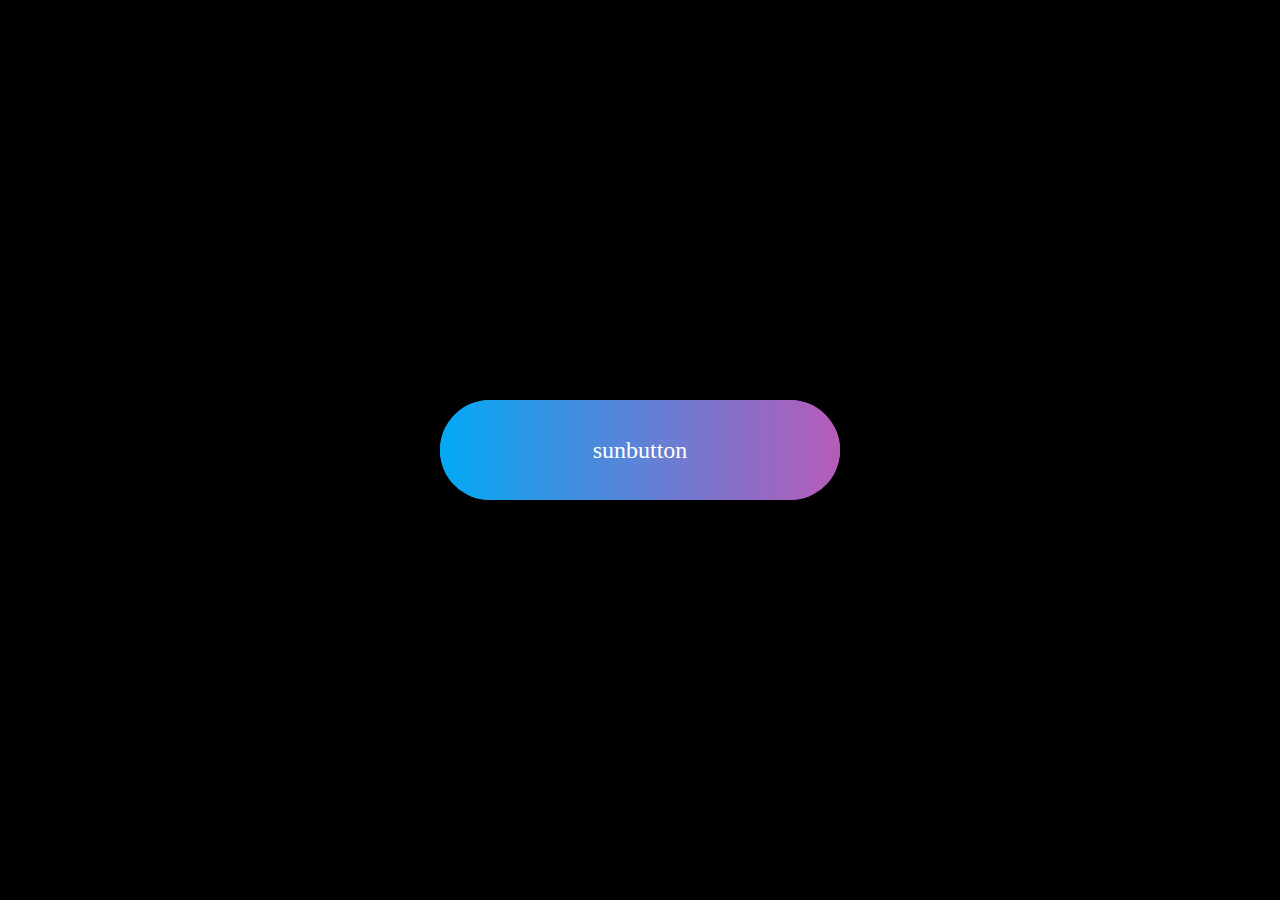
<file: 多彩按键.html>
<!DOCTYPE html>
<html lang="en">
<head>
  <meta charset="UTF-8">
  <meta name="viewport" content="width=device-width, initial-scale=1.0">
  <title>流光按钮</title>
  <style>
    * {
      margin: 0;
      padding: 0;
    }
    body {
      background-color: black;
    }
    a {
      width: 400px;
      height: 100px;
      border-radius: 50px;
      line-height: 100px;
      color: white;
      text-align: center;
      text-decoration: none;
      font-size: 24px;
      background: linear-gradient(90deg, #03a9f4,#f441a5,#ffeb3b,#03a9f4);
      /* 指定背景的 长度；  background-size:100px 100px; 指定背景图的 长、宽 */
      background-size: 400%; 
      position: absolute;
      left: 50%;
      top: 50%;
      transform: translate(-50%, -50%);
      z-index: 2;
    }
    a:hover {
      animation: sun 8s infinite;
    }
    /* 发光层 */
    a::before {
      content: "";
      /* 通过定位 以父元素为基准 设置 元素大小 */
      position: absolute;
      /* left: -5px;
      right: -5px;
      top: -5px;
      bottom: -5px; */
      left: 0;
      right: 0;
      top: 0;
      bottom: 0;

      background: linear-gradient(90deg, #03a9f4,#f441a5,#ffeb3b,#03a9f4);
      /* ?????? */
      background-size: 400%; 
      border-radius: 50px;
      
      z-index: -1;
    }
    a:hover::before {
      filter: blur(30px);
      animation: sun 8s infinite;
    }

    @keyframes sun {
      100% {
        background-position: -400% 0;
      }
    }
  </style>
</head>
<body>
  <a href="javascript:;">sunbutton</a>
</body>
</html>
</file>
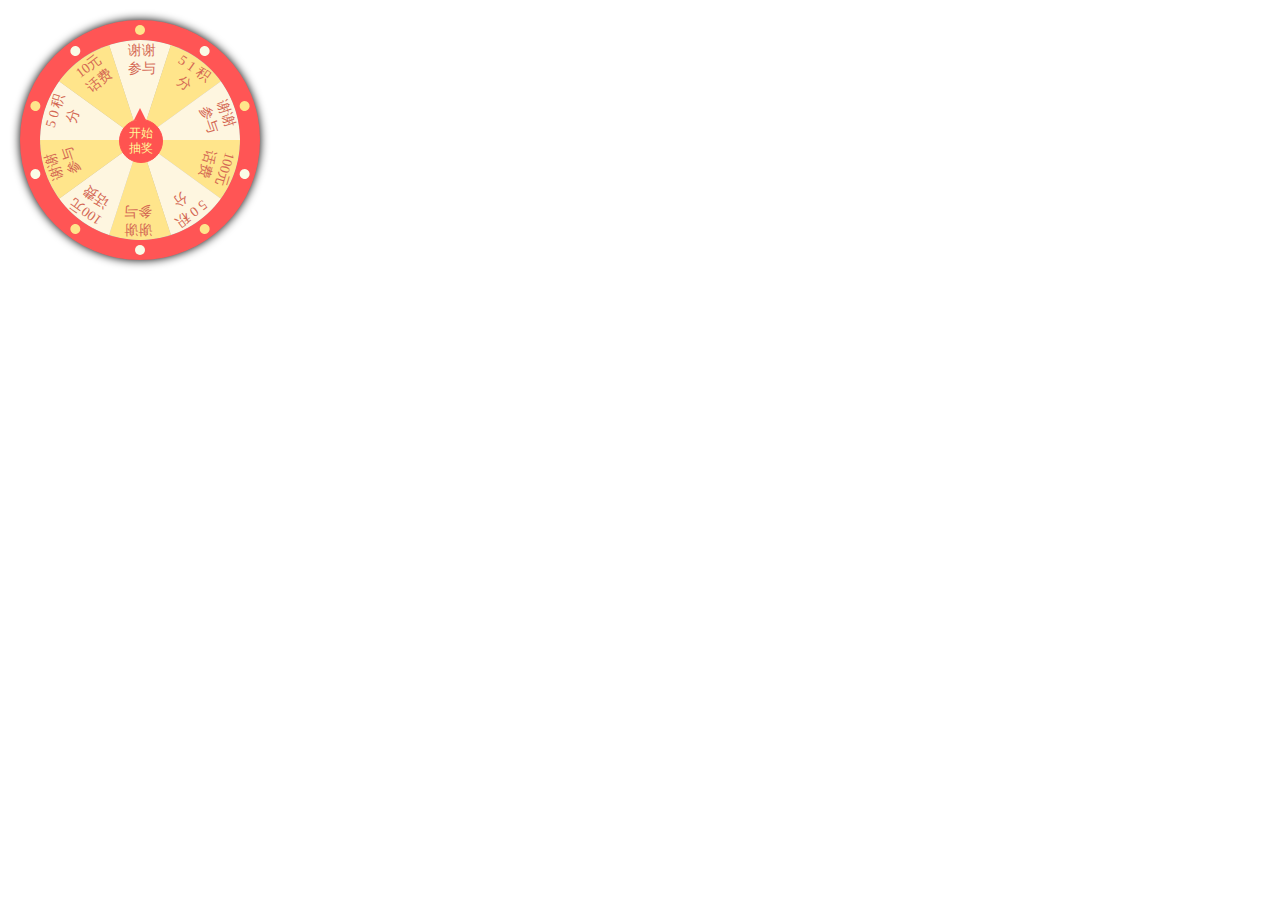
<file: 抽奖转盘.html>
<!DOCTYPE html>
<html lang="en">
<head>
    <meta charset="UTF-8">
    <title>幸运大转盘</title>
    <style>
        * { /* 重置默认样式 */
            margin: 0;
            padding: 0;
            border: none;
            outline: none;
            user-select: none;
        }
        .wrapper {
            position: relative;
            height: 200px;
            width: 200px;
            padding: 20px;
            margin: 20px;
            background-color: #ff5555;
            box-shadow: #000000 0px 0px 10px;
            border-radius: 50%;
        }
        .light {
            position: absolute;
            height: 10px;
            width: 10px;
            border-radius: 50%;
            top: 5px;
            left: 115px;
            transform-origin: 5px 115px;
        }
        .light-twinkling {
            animation: 1s twinkling 3, 100ms 3s twinkling 3;
        }
        .light:nth-child(2n) {
            background-color: #fafce7;
        }
        .light:nth-child(2n+1) {
            background-color: #ffe58b;
        }
        .light:nth-child(2) {
            transform: rotate(36deg);
        }
        .light:nth-child(3) {
            transform: rotate(72deg);
        }
        .light:nth-child(4) {
            transform: rotate(108deg);
        }
        .light:nth-child(5) {
            transform: rotate(144deg);
        }
        .light:nth-child(6) {
            transform: rotate(180deg);
        }
        .light:nth-child(7) {
            transform: rotate(216deg);
        }
        .light:nth-child(8) {
            transform: rotate(252deg);
        }
        .light:nth-child(9) {
            transform: rotate(288deg);
        }
        .light:nth-child(10) {
            transform: rotate(324deg);
        }
        .panel {
            position: relative;
            height: 200px;
            width: 200px;
            background-color: #b7b7b7;
            border-radius: 100px;
        }
        .sector {
            position: absolute;
            left: 100px;
            top: 0px;
            width: 100px;
            height: 200px;
            font-size: 14px;
            border-radius: 0px 100px 100px 0;
            overflow: hidden;
            transform-origin: left center;
        }
        .sector:nth-child(1) {
            transform: rotate(-18deg);
        }
        .sector:nth-child(2) {
            transform: rotate(18deg);
        }
        .sector:nth-child(3) {
            transform: rotate(54deg);
        }
        .sector:nth-child(4) {
            transform: rotate(90deg);
        }
        .sector:nth-child(5) {
            transform: rotate(126deg);
        }
        .sector:nth-child(6) {
            transform: rotate(162deg);
        }
        .sector:nth-child(7) {
            transform: rotate(198deg);
        }
        .sector:nth-child(8) {
            transform: rotate(234deg);
        }
        .sector:nth-child(9) {
            transform: rotate(270deg);
        }
        .sector:nth-child(10) {
            transform: rotate(306deg);
        }
        .sector:nth-child(2n+1) .sector-inner {
            background: #fef6e0;
        }
        .sector:nth-child(2n) .sector-inner {
            background: #ffe58b;
        }
        .sector-inner {
            text-align: center;
            display: block;
            width: 40px;
            padding: 5px 3px 0 57px;
            height: 195px;
            transform: translateX(-100px) rotate(36deg);
            transform-origin: right center;
            border-radius: 100px 0 0 100px;
        }
        .sector-inner span {
            display: block;
            transform-origin: center;
            transform: rotate(-19deg);
            color: #d46854;
        }
        .pointer {
            position: absolute;
            left: 79px;
            top: 79px;
            z-index: 10;
            height: 30px;
            width: 30px;
            padding: 6px;
            color: #fff899;
            line-height: 15px;
            font-size: 12px;
            text-align: center;
            background-color: #ff5350;
            border-radius: 50%;
            border: 1px solid #ff5350;
            transition: transform 3s cubic-bezier(.2,.93,.43,1);
        }
        .pointer::after {
            content: '';
            position: absolute;
            left: 14px;
            top: -24px;
            border-width: 12px 6px;
            border-style: solid;
            border-color: transparent;
            border-bottom-color: #ff5350;
            transform-origin: center;
        }
        .result {
            margin: 20px 60px;
        }

        @keyframes twinkling {
            50% { background: transparent; }
        }
    </style>
</head>
<body>
<div class="wrapper">
    <div class="light"></div>
    <div class="light"></div>
    <div class="light"></div>
    <div class="light"></div>
    <div class="light"></div>
    <div class="light"></div>
    <div class="light"></div>
    <div class="light"></div>
    <div class="light"></div>
    <div class="light"></div>
    <div class="panel">
        <div class="sector">
            <div class="sector-inner">
                <span>谢谢参与</span>
            </div>
        </div>
        <div class="sector">
            <div class="sector-inner">
                <span> 5 1 积分</span>
            </div>
        </div>
        <div class="sector">
            <div class="sector-inner">
                <span>谢谢参与</span>
            </div>
        </div>
        <div class="sector">
            <div class="sector-inner">
                <span>100元话费</span>
            </div>
        </div>
        <div class="sector">
            <div class="sector-inner">
                <span> 5 0 积分</span>
            </div>
        </div>
        <div class="sector">
            <div class="sector-inner">
                <span>谢谢参与</span>
            </div>
        </div>
        <div class="sector">
            <div class="sector-inner">
                <span>100元话费</span>
            </div>
        </div>
        <div class="sector">
            <div class="sector-inner">
                <span>谢谢参与</span>
            </div>
        </div>
        <div class="sector">
            <div class="sector-inner">
                <span> 5 0 积分</span>
            </div>
        </div>
        <div class="sector">
            <div class="sector-inner">
                <span>10元话费</span>
            </div>
        </div>
        <div class="pointer">开始抽奖</div>
    </div>
</div>
<div class="result"></div>

<script>
    let getEle = document.getElementsByClassName.bind(document);
    let pointer = getEle('pointer')[0];
    let result = getEle('result')[0];
    let lights = Array.prototype.slice.call(getEle('light'));

    let onRotation = false; // 记录当前是否正在旋转，如果正在旋转，就不能继续点击了
    let reward = ['谢谢参与', '50积分', '谢谢参与', '100元话费', '50积分',
        '谢谢参与', '100元话费', '谢谢参与', '50积分', '10元话费'];

    // 根据随机角度获取奖励
    let getReward = (function() {
        currentDeg = 0;
        return function() {
            // 转三圈到四圈
            // let rotateDeg = Math.random() * 360 + 1080;

            // 转 一圈 + 90 度
            let rotateDeg = 360 + 90 ;

            currentDeg += rotateDeg;
            let rewardText = reward[Math.floor((currentDeg + 18) % 360 / 36)]
            return {
                deg: currentDeg,
                text: rewardText === '谢谢参与' ? '很遗憾，您没有获得奖品。' : '恭喜获得: ' + rewardText
            }
        }
    })();

    pointer.addEventListener('click', () => {
        if (onRotation) return;
        console.log('开始抽奖');
        onRotation = true;
        lights.forEach(light => { light.className += ' light-twinkling'; });
        let nextStatus = getReward();
        console.log(nextStatus)
        result.innerText = nextStatus.text;
        result.style.display = 'none';
        pointer.style.transform = `rotateZ(${nextStatus.deg}deg)`;
    })
    pointer.addEventListener('transitionend', () => {
        console.log('抽奖结束');
        setTimeout(() => { // 等闪烁三下结束
            onRotation = false;
            lights.forEach(light => { light.className = 'light'; });
            result.style.display = 'block';
        }, 300);
    })
</script>
</body>
</html>
</file>
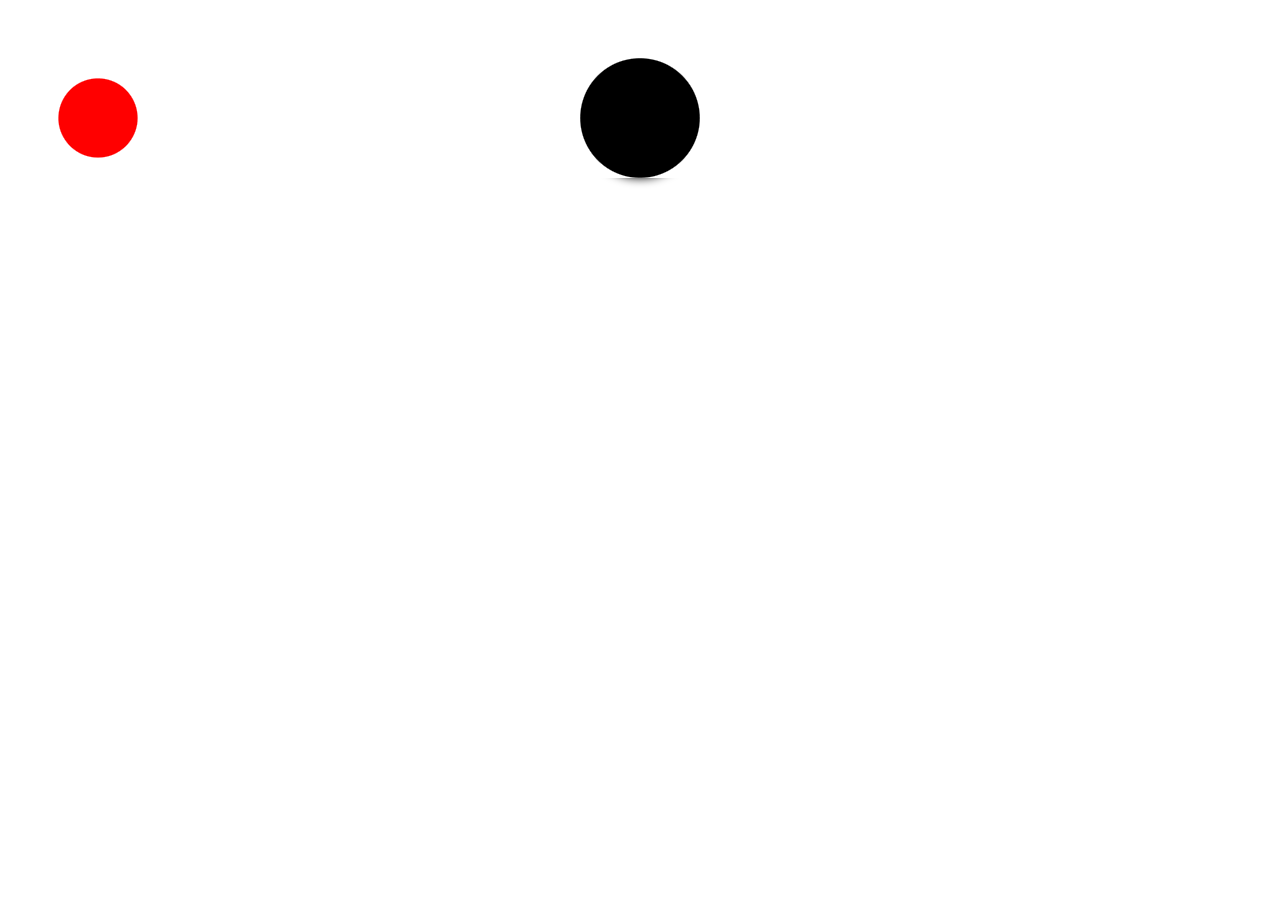
<file: 粘连效果.html>
<!DOCTYPE html>
<html lang="en">
<head>
  <meta charset="UTF-8">
  <meta name="viewport" content="width=device-width, initial-scale=1.0">
  <title>Document</title>
  <style>
    .effect{
  width:100%;
  height:100%;
  padding-top:50px;
  filter:contrast(10);
  background:#fff;
}
.blackball{
  width:100px;
  height:100px;
  background:black;
  padding:10px;
  border-radius:50%;
  margin:0 auto;
  z-index:1;
  filter:blur(5px);
}
.redball{
  width:60px;
  height:60px;
  background:#f00;
  padding:10px;
  border-radius:50%;
  position:absolute;
  top:70px;
  left:50px;
  z-index:2;
  filter:blur(5px) ;
  animation:rball 20s infinite;
  }
  @keyframes rball{
  0%,100%{
    left:35px;
    width:60px;
    height:60px;
  }
  4%,54%{
    width:60px;
    height:60px;
  }
  10%,60%{
    width:50px;
    height:70px;
  }
  20%,70%{
    width:60px;
    height:60px;
  }
  34%,90%{
    width:70px;
    height:50px;
  }
  41%{
    width:60px;
    height:60px;
  }
  50%{
    left:calc(100% - 95px);
    width:60px;
    height:60px;
  }
}
  </style>
</head>
<body>
  <div class="effect">
    <div class="blackball"></div>
    <div class="redball"></div>
  </div>
</body>
</html>
</file>
<file: 永动机/css/index.css>
* {
	/* 初始化 取消页面的内外边距 */
	padding: 0;
	margin: 0;
	/* 盒子模型 */
	box-sizing: border-box;
}
body {
	/* 弹性布局 让页面元素垂直+水平居中 */
	display: flex;
	justify-content: center;
	align-items: center;
	/* 让页面始终占浏览器总高 */
	height: 100vh;
	background-color: #1c1f2f;
}
/* 先让它为空，待会定义下边倒影 */
.container {
	/* 现在把倒影给加上 */
	-webkit-box-reflect: below 5px -webkit-linear-gradient(transparent 10%, rgba(0, 0, 0, 0.5));
}
.loader {
	position: relative;
	width: 200px;
	height: 200px;
	border-radius: 50%;
	border: 20px solid transparent;
	/* 我们定义一下下边和右边的边框颜色 */
	border-bottom-color: #06c8f0;
	border-right-color: #06c8f0;
	/* 顺时针旋转45度就可以得到这样一个半圆了 */
	transform: rotate(45deg);
	/* 动画  名称  时长  ease-in-out是两头慢，中间快 infinite就是无限次运动 alertnate是反向运行动画 */
	animation: move 4s ease-in-out infinite alternate;
}
.ball {
	position: absolute;
	top: 0;
	left: 0;
	width: 100%;
	height: 100%;
	animation: move-reverse 4s ease-in-out infinite alternate;
}
/* 定义动画中的白色小球 */
.ball::before {
	content: "";
	position: absolute;
	bottom: 20px;
	left: 20px;
	width: 30px;
	height: 30px;
	border-radius: 50%;
	background-color: #fff;
}
/* 下面定义两个动画 */
@keyframes move {
	0% {
		transform: rotate(0);
	}
	100% {
		/* 顺时针旋转90度 */
		transform: rotate(90deg);
	}
}
@keyframes move-reverse {
	0% {
		transform: rotate(0);
	}
	100% {
		/* 逆时针旋转180度 */
		transform: rotate(-180deg);
	}
}
</file>
